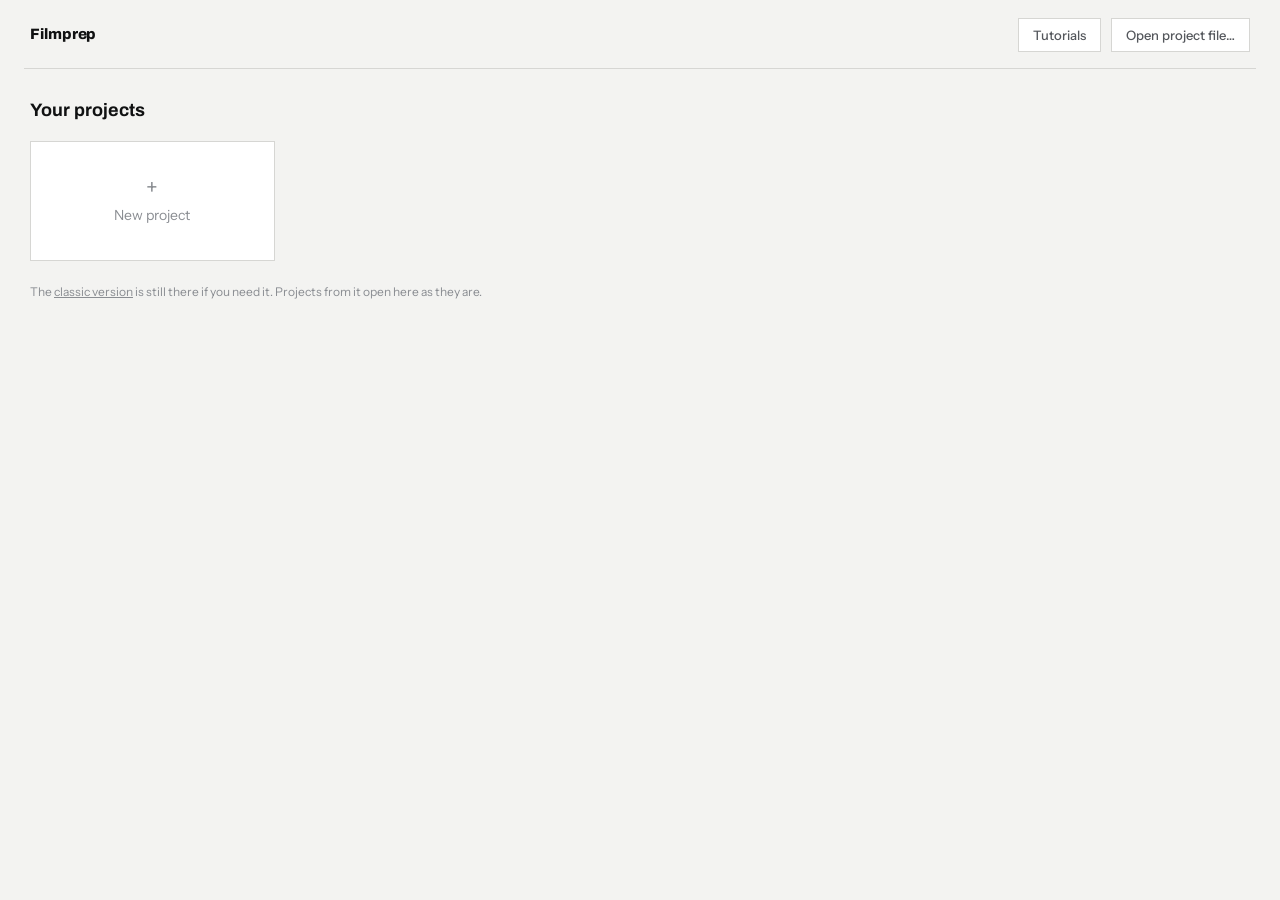
<file: index.html>
<!doctype html>
<html lang="en">
<head>
<meta charset="utf-8">
<meta name="viewport" content="width=device-width, initial-scale=1, viewport-fit=cover">
<title>Filmprep</title>
<link rel="icon" href="data:,">
<link rel="preconnect" href="https://fonts.googleapis.com">
<link rel="preconnect" href="https://fonts.gstatic.com" crossorigin>
<link href="https://fonts.googleapis.com/css2?family=Instrument+Sans:ital,wght@0,400;0,500;0,600;0,700;1,400&family=Archivo:wght@500;600;700;800;900&family=Courier+Prime:wght@400;700&display=swap" rel="stylesheet">
<link rel="stylesheet" href="css/app.css">
<link rel="stylesheet" href="css/script.css">
<link rel="stylesheet" href="css/shotlist.css">
<link rel="stylesheet" href="css/breakdown.css">
<link rel="stylesheet" href="css/schedule.css">
<link rel="stylesheet" href="css/forms.css">
<link rel="stylesheet" href="css/floorplan.css">
</head>
<body>

<div id="boot" class="boot">Loading your projects…</div>

<!-- ============ home: your projects ============ -->
<div id="home" class="home" hidden>
  <header class="home-top">
    <span class="tb-brand is-static">Filmprep</span>
    <div class="tb-right">
      <button class="btn ghost" id="homeTutorialsBtn" type="button">Tutorials</button>
      <button class="btn ghost" id="homeOpenFile" type="button">Open project file…</button>
      <input type="file" id="homeOpenFileInput" accept=".json,application/json" hidden>
    </div>
  </header>
  <main class="home-main" id="homeProjects">
    <h2>Your projects</h2>
    <p id="homeNotice" class="notice" hidden></p>
    <div class="home-grid" id="homeGrid"></div>
    <p class="home-foot">The <a href="classic/" id="classicLink" target="_blank" rel="noopener">classic version</a> is still there if you need it. Projects from it open here as they are.</p>
  </main>
  <main class="home-main" id="homeTutorials" hidden>
    <button class="tut-back" id="tutBack" type="button">← Your projects</button>
    <h2>Tutorials</h2>
    <p class="tut-intro">Short videos on getting the most out of Filmprep, from importing a script to sending the callsheet.</p>
    <div class="tut-grid" id="tutGrid"></div>
  </main>
</div>

<!-- ============ editor ============ -->
<div id="editor" class="appshell" hidden>
  <div class="appbar" id="appbar">
  <header class="topbar">
    <div class="tb-left">
      <button class="tb-brand" id="goHome" type="button" title="Back to your projects">Filmprep</button>
      <div class="tb-proj">
        <span class="dot" aria-hidden="true"></span>
        <b id="projName" title="Click to rename" tabindex="0"></b>
      </div>
    </div>
    <div class="tb-right">
      <button class="iconbtn" id="undoBtn" type="button" title="Undo (Ctrl/⌘ Z)" aria-label="Undo" disabled>
        <svg width="16" height="16" viewBox="0 0 16 16" fill="none" aria-hidden="true"><path d="M5.5 3.5L2.5 6.5l3 3" stroke="currentColor" stroke-width="1.4" stroke-linecap="round" stroke-linejoin="round"/><path d="M3 6.5h6.5a3.5 3.5 0 010 7H7" stroke="currentColor" stroke-width="1.4" stroke-linecap="round"/></svg>
      </button>
      <button class="iconbtn" id="redoBtn" type="button" title="Redo (Shift Ctrl/⌘ Z)" aria-label="Redo" disabled>
        <svg width="16" height="16" viewBox="0 0 16 16" fill="none" aria-hidden="true"><path d="M10.5 3.5l3 3-3 3" stroke="currentColor" stroke-width="1.4" stroke-linecap="round" stroke-linejoin="round"/><path d="M13 6.5H6.5a3.5 3.5 0 000 7H9" stroke="currentColor" stroke-width="1.4" stroke-linecap="round"/></svg>
      </button>
      <span class="tb-meta" id="saveMeta" aria-live="polite"></span>
      <button class="iconbtn" id="shareBtn" type="button" title="Save project file" aria-label="Save project file">
        <svg width="16" height="16" viewBox="0 0 16 16" fill="none" aria-hidden="true"><path d="M2.5 2.5h8.6l2.4 2.4v8.6h-11z" stroke="currentColor" stroke-width="1.4" stroke-linejoin="round"/><path d="M5 2.5v3.2h5V2.5" stroke="currentColor" stroke-width="1.4" stroke-linejoin="round"/><rect x="4.6" y="8.6" width="6.8" height="4.9" stroke="currentColor" stroke-width="1.4"/></svg>
      </button>
      <button class="iconbtn iconbtn-lg" id="settingsBtn" type="button" title="Settings" aria-label="Settings">
        <svg width="19" height="19" viewBox="0 0 24 24" fill="none" stroke="currentColor" stroke-width="1.6" stroke-linecap="round" stroke-linejoin="round" aria-hidden="true"><circle cx="12" cy="12" r="3"/><path d="M19.4 15a1.65 1.65 0 0 0 .33 1.82l.06.06a2 2 0 1 1-2.83 2.83l-.06-.06a1.65 1.65 0 0 0-1.82-.33 1.65 1.65 0 0 0-1 1.51V21a2 2 0 1 1-4 0v-.09A1.65 1.65 0 0 0 9 19.4a1.65 1.65 0 0 0-1.82.33l-.06.06a2 2 0 1 1-2.83-2.83l.06-.06a1.65 1.65 0 0 0 .33-1.82 1.65 1.65 0 0 0-1.51-1H3a2 2 0 1 1 0-4h.09A1.65 1.65 0 0 0 4.6 9a1.65 1.65 0 0 0-.33-1.82l-.06-.06a2 2 0 1 1 2.83-2.83l.06.06a1.65 1.65 0 0 0 1.82.33H9a1.65 1.65 0 0 0 1-1.51V3a2 2 0 1 1 4 0v.09a1.65 1.65 0 0 0 1 1.51 1.65 1.65 0 0 0 1.82-.33l.06-.06a2 2 0 1 1 2.83 2.83l-.06.06a1.65 1.65 0 0 0-.33 1.82V9a1.65 1.65 0 0 0 1.51 1H21a2 2 0 1 1 0 4h-.09a1.65 1.65 0 0 0-1.51 1z"/></svg>
      </button>
      <button class="btn accent" id="exportBtn" type="button">Export</button>
    </div>
  </header>

  <nav class="tabbar" id="tabbar" aria-label="Pages">
    <button type="button" data-page="script">Script</button>
    <button type="button" data-page="shotlist">Shotlist</button>
    <button type="button" data-page="breakdown">Breakdown</button>
    <button type="button" data-page="schedule">Schedule</button>
    <button type="button" data-page="floorplan">Floor plan</button>
    <button type="button" data-page="callsheet">Callsheet</button>
    <button type="button" class="tb-more" id="moreBtn" aria-expanded="false">More <span class="car" aria-hidden="true">▾</span></button>
  </nav>
  <nav class="moredrop" id="moredrop" aria-label="More pages" hidden>
    <button type="button" data-page="camera">Camera</button>
    <button type="button" data-page="locations">Locations</button>
    <button type="button" data-page="crew">Cast and crew</button>
  </nav>
  </div>

  <main id="page" class="page-host"></main>
</div>

<div id="modalHost"></div>
<div id="toast" class="toast" role="status" aria-live="polite" hidden></div>

<script src="js/store.js"></script>
<script src="js/legacy.js"></script>
<script src="js/script-parse.js"></script>
<script src="js/script.js"></script>
<script src="js/shotlist.js"></script>
<script src="js/breakdown.js"></script>
<script src="js/schedule.js"></script>
<script src="js/formpage.js"></script>
<script src="js/camera.js"></script>
<script src="js/config.js"></script>
<script src="js/maps.js"></script>
<script src="js/locations.js"></script>
<script src="js/crew.js"></script>
<script src="js/sun.js"></script>
<script src="js/floorplan-props.js"></script>
<script src="js/floorplan.js"></script>
<script src="js/callsheet.js"></script>
<script src="js/pdf.js"></script>
<script src="js/app.js"></script>
<script src="js/tutorials.js"></script>
</body>
</html>
</file>
<file: css/app.css>
/* Filmprep, Rev. 08 design.
   Layout: a header bar with the project and history controls, the page tabs under it,
   then one working window per page. Hard corners, hairline rules, one orange accent. */
:root{
  --bg:#F3F3F1;
  --bg-raised:#FFFFFF;
  --ink:#101112;
  --ink-soft:#54575C;
  --ink-faint:#8A8D92;
  --line:#D6D6D3;
  --line-strong:#101112;
  --accent:#FF4311;
  --accent-ink:#FFFFFF;
  --danger:#C0392B;

  --cam:#1F6B4A; --light:#A86A00; --notes:#4B44A8;

  --font-ui:"Instrument Sans", ui-sans-serif, system-ui, -apple-system, "Segoe UI", sans-serif;
  --font-display:"Archivo", "Instrument Sans", ui-sans-serif, system-ui, sans-serif;
  --font-script:"Courier Prime", "Courier New", Courier, monospace;

  color-scheme:light;
}
@media (prefers-color-scheme: dark){
  :root:not([data-theme="light"]){
    --bg:#131315; --bg-raised:#1B1B1E; --ink:#F2F2F0; --ink-soft:#AFB1B5; --ink-faint:#717479;
    --line:#333336; --line-strong:#F2F2F0; --accent:#FF5A2E; --accent-ink:#131315; --danger:#E5675A;
    --cam:#7FD6AE; --light:#E8C24E; --notes:#A9A3EE;
    color-scheme:dark;
  }
}
:root[data-theme="dark"]{
  --bg:#131315; --bg-raised:#1B1B1E; --ink:#F2F2F0; --ink-soft:#AFB1B5; --ink-faint:#717479;
  --line:#333336; --line-strong:#F2F2F0; --accent:#FF5A2E; --accent-ink:#131315; --danger:#E5675A;
  --cam:#7FD6AE; --light:#E8C24E; --notes:#A9A3EE;
  color-scheme:dark;
}

*{ box-sizing:border-box; }
html, body{ margin:0; }
html{ scroll-padding-top:calc(var(--appbar-h, 0px) + 12px); }
body{ background:var(--bg); color:var(--ink); font-family:var(--font-ui); font-size:14px; line-height:1.45;
  -webkit-font-smoothing:antialiased; }
h1, h2, h3, h4{ margin:0; text-wrap:balance; }
button, input, select, textarea{ font:inherit; color:inherit; }
button{ cursor:pointer; }
a{ color:inherit; }
:focus-visible{ outline:2px solid var(--accent); outline-offset:2px; }
[hidden]{ display:none !important; }

.boot{ padding:40px 28px; color:var(--ink-faint); font-size:13px; }

/* ---------- buttons ---------- */
.btn{
  font-size:13px; font-weight:600; border:1px solid var(--line-strong); background:var(--bg-raised);
  color:var(--ink); padding:8px 14px; display:inline-flex; align-items:center; gap:7px; border-radius:0;
  white-space:nowrap;
}
.btn:hover{ background:var(--bg); }
.btn.ghost{ border-color:var(--line); color:var(--ink-soft); font-weight:500; }
.btn.ghost:hover{ color:var(--ink); border-color:var(--ink-soft); background:var(--bg-raised); }
.btn.solid{ background:var(--ink); color:var(--bg-raised); border-color:var(--ink); }
.btn.solid:hover{ background:var(--ink-soft); border-color:var(--ink-soft); }
.btn.accent{ background:var(--accent); color:var(--accent-ink); border-color:var(--accent); }
.btn.accent:hover{ filter:brightness(1.06); background:var(--accent); }
.btn[disabled]{ opacity:.4; cursor:default; }

.iconbtn{
  width:34px; height:34px; display:inline-flex; align-items:center; justify-content:center; flex:none;
  background:var(--bg-raised); border:1px solid var(--line); color:var(--ink-soft); padding:0; border-radius:0;
}
.iconbtn:hover:not([disabled]){ color:var(--ink); border-color:var(--ink-soft); }
.iconbtn[disabled]{ opacity:.35; cursor:default; }
.iconbtn.pulse{ animation:pulse .28s ease-out; }
@keyframes pulse{ 0%{ transform:scale(1); } 40%{ transform:scale(.9); } 100%{ transform:scale(1); } }

/* ---------- app shell ---------- */
.appshell{ min-height:100vh; padding:0 24px 48px; }
/* the header and the page tabs stay in view however far down a page goes */
.appbar{ position:sticky; top:0; z-index:60; background:var(--bg); margin:0 -24px 18px; padding:18px 24px 0;
  border-bottom:1px solid var(--line); }
.topbar{
  display:flex; align-items:center; justify-content:space-between; gap:18px; flex-wrap:wrap;
  padding:0 6px 16px; margin-bottom:6px; border-bottom:1px solid var(--line);
}
.tb-left{ display:flex; align-items:center; gap:16px; min-width:0; }
.tb-brand{
  font-family:var(--font-display); font-weight:800; font-size:15px; letter-spacing:-.005em;
  background:none; border:none; padding:0; color:var(--ink);
}
button.tb-brand:hover{ color:var(--ink-soft); }
.tb-brand.is-static{ cursor:default; }
.tb-proj{ display:flex; align-items:center; gap:9px; color:var(--ink-soft); font-size:13px;
  padding-left:16px; border-left:1px solid var(--line); min-width:0; }
.tb-proj .dot{ width:6px; height:6px; background:var(--accent); flex:none; }
.tb-proj b{ color:var(--ink); font-weight:600; cursor:text; white-space:nowrap; overflow:hidden;
  text-overflow:ellipsis; max-width:40ch; outline:none; border-bottom:1px solid transparent; }
.tb-proj b:hover{ border-bottom-color:var(--line); }
.tb-proj b[contenteditable="true"]{ border-bottom-color:var(--ink); overflow:visible; text-overflow:clip; }
.tb-right{ display:flex; align-items:center; gap:10px; }
.tb-meta{ font-size:12px; color:var(--ink-faint); min-width:9em; text-align:right; white-space:nowrap; }
.tb-meta.is-error{ color:var(--danger); }
/* the header's text button sits at the icon buttons' height */
.tb-right .btn{ height:34px; padding:0 14px; }

/* page tabs, under the header */
.tabbar{ display:flex; align-items:center; gap:22px; margin-bottom:-1px; overflow-x:auto; scrollbar-width:none; }
.tabbar::-webkit-scrollbar{ display:none; }
.tabbar button{
  font-size:13.5px; color:var(--ink-soft); background:none; border:none; border-bottom:2px solid transparent;
  padding:10px 4px; white-space:nowrap; display:flex; align-items:center; gap:6px; border-radius:0;
}
.tabbar button:hover{ color:var(--ink); }
.tabbar button.active{ color:var(--ink); font-weight:600; border-bottom-color:var(--accent); }
.tabbar .car{ font-size:10px; }

.moredrop{ display:flex; flex-wrap:wrap; border:1px solid var(--line-strong); background:var(--bg-raised); margin:8px 0 14px; }
.moredrop button{
  flex:1 1 150px; display:flex; align-items:center; gap:10px; padding:13px 16px; font-size:13px; color:var(--ink-soft);
  background:none; border:none; border-right:1px solid var(--line); text-align:left; border-radius:0;
}
.moredrop button:last-child{ border-right:none; }
.moredrop button:hover{ color:var(--ink); background:var(--bg); }
.moredrop button.active{ color:var(--bg-raised); font-weight:600; background:var(--ink); }

/* a page: optional tool rail on the left, the working window on the right */
.shell-body{ display:grid; grid-template-columns:230px minmax(0, 1fr); gap:18px; align-items:start; }
.toolrail{ background:var(--bg-raised); border:1px solid var(--line); }
.tr-h{ font-size:11px; font-weight:600; color:var(--ink-faint); padding:14px 16px 10px; letter-spacing:.02em; }
.workwindow{ background:var(--bg-raised); border:1px solid var(--line); min-width:0; }
.pg-toolbar{ display:flex; align-items:center; justify-content:space-between; gap:16px; flex-wrap:wrap;
  padding:18px 20px; border-bottom:1px solid var(--line); }
.pg-toolbar .left{ display:flex; align-items:baseline; gap:14px; flex-wrap:wrap; }
.pg-toolbar h3{ font-family:var(--font-display); font-weight:700; font-size:16px; }
.pg-toolbar .count{ font-size:12.5px; color:var(--ink-faint); }

/* ---------- home ---------- */
.home{ min-height:100vh; padding:18px 24px 48px; }
.home-top{ display:flex; align-items:center; justify-content:space-between; gap:16px;
  padding:0 6px 16px; border-bottom:1px solid var(--line); }
.home-main{ padding:28px 6px; }
.home-main h2{ font-family:var(--font-display); font-weight:700; font-size:18px; margin-bottom:18px; }
/* cards share their hairlines (the -1px margins), and empty grid cells stay page-coloured */
.home-grid{ display:grid; grid-template-columns:repeat(auto-fill, minmax(210px, 1fr)); padding:0 1px 1px 0; }
.home-card{ background:var(--bg-raised); position:relative; min-height:120px; display:flex;
  border:1px solid var(--line); margin:0 -1px -1px 0; }
.home-card .open{
  flex:1; display:flex; flex-direction:column; gap:10px; padding:18px; text-align:left;
  background:none; border:none; border-radius:0; min-width:0;
}
.home-card .open:hover{ background:var(--bg); }
.home-card .hc-name{ font-family:var(--font-display); font-weight:700; font-size:14.5px; overflow-wrap:anywhere; padding-right:24px; }
.home-card .hc-name[contenteditable="true"]{ outline:none; border-bottom:1px solid var(--ink); cursor:text; }
.home-card .hc-meta{ font-size:11.5px; color:var(--ink-faint); margin-top:auto; }
.home-card .hc-menu{ position:absolute; top:10px; right:10px; width:26px; height:26px; background:none;
  border:1px solid transparent; color:var(--ink-faint); font-size:15px; line-height:1; padding:0; border-radius:0; }
.home-card .hc-menu:hover{ color:var(--ink); border-color:var(--line); background:var(--bg-raised); }
.home-card.new .open{ align-items:center; justify-content:center; color:var(--ink-faint); gap:6px; }
.home-card.new .open:hover{ color:var(--ink); }
.home-card.new .plus{ font-size:22px; line-height:1; }
.notice{ margin:0 0 18px; padding:12px 14px; border:1px solid var(--line); border-left:3px solid var(--accent);
  background:var(--bg-raised); font-size:13px; color:var(--ink-soft); max-width:760px; }
.home-foot{ margin-top:22px; font-size:12px; color:var(--ink-faint); }

/* ---------- popover menu ---------- */
.menu{ position:fixed; z-index:90; min-width:180px; background:var(--bg-raised); border:1px solid var(--line-strong);
  padding:4px 0; box-shadow:0 12px 28px -14px rgba(0,0,0,.35); }
.menu-label{ font-size:10.5px; font-weight:600; color:var(--ink-faint); letter-spacing:.04em; padding:8px 14px 4px; }
.menu-item{ display:flex; width:100%; align-items:center; justify-content:space-between; gap:16px; padding:8px 14px;
  font-size:13px; background:none; border:none; text-align:left; color:var(--ink); border-radius:0; }
.menu-item:hover:not([disabled]){ background:var(--bg); }
.menu-item[disabled]{ color:var(--ink-faint); cursor:default; }
.menu-item .hint{ font-size:11px; color:var(--ink-faint); }
.menu-item.danger{ color:var(--danger); }
.menu-item.armed{ font-weight:700; }
.menu-sep{ height:1px; background:var(--line); margin:4px 0; }
.menu{ overflow-y:auto; overscroll-behavior:contain; }
.menu-item:focus-visible{ outline:none; background:var(--bg); box-shadow:inset 2px 0 0 var(--accent); }
/* dropdown lists: the chosen option in bold with an orange mark */
.select-menu{ padding:4px 0; }
.select-menu .menu-item{ padding:7px 14px; font-size:13px; }
.select-menu .menu-item.current{ font-weight:600; }
.select-menu .menu-item.current::after{ content:""; width:6px; height:6px; background:var(--accent); flex:none; }
.select-menu .menu-item.muted{ color:var(--ink-faint); }

/* ---------- modal ---------- */
.modal-backdrop{ position:fixed; inset:0; z-index:100; background:rgba(10,10,12,.45); display:flex;
  align-items:flex-start; justify-content:center; padding:8vh 16px 16px; overflow-y:auto; }
.modal{ background:var(--bg-raised); border:1px solid var(--line-strong); width:100%; max-width:640px; }
.modal-head{ display:flex; align-items:center; justify-content:space-between; gap:12px; padding:16px 20px;
  border-bottom:1px solid var(--line); }
.modal-head h3{ font-family:var(--font-display); font-weight:700; font-size:16px; }
.modal-body{ padding:18px 20px 20px; display:grid; gap:14px; }
.modal-body > p{ margin:0; font-size:13px; color:var(--ink-soft); line-height:1.55; }
/* export and open windows */
.exp-file{ display:flex; justify-content:space-between; align-items:baseline; gap:14px; padding:12px 14px; border:1px solid var(--line); background:var(--bg); }
.exp-name{ font-weight:600; font-size:13px; overflow-wrap:anywhere; }
.exp-size{ font-size:12px; color:var(--ink-faint); white-space:nowrap; font-variant-numeric:tabular-nums; }
.exp-size.is-error{ color:var(--danger); white-space:normal; }
.exp-actions{ display:flex; justify-content:flex-end; gap:8px; }

/* settings: dropdown lists */
/* the list picker reads like the page tabs: text, the chosen one underlined in orange */
.pref-cols{ display:flex; flex-wrap:wrap; gap:4px 18px; border-bottom:1px solid var(--line); }
.pref-cols button{ font-size:13px; padding:7px 2px; border:none; border-bottom:2px solid transparent; margin-bottom:-1px;
  background:none; color:var(--ink-soft); border-radius:0; }
.pref-cols button:hover{ color:var(--ink); }
.pref-cols button.on{ color:var(--ink); font-weight:600; border-bottom-color:var(--accent); }
.seg{ display:inline-flex; gap:18px; }
.seg button{ font-size:13px; padding:7px 2px; border:none; border-bottom:2px solid transparent; background:none; color:var(--ink-soft); border-radius:0; }
.seg button:hover{ color:var(--ink); }
.seg button.on{ color:var(--ink); font-weight:600; border-bottom-color:var(--accent); }
.pref-opts{ display:flex; flex-wrap:wrap; gap:6px; }
.pref-opt{ font-size:12.5px; padding:5px 10px; border:1px solid var(--line-strong); background:var(--bg-raised);
  border-radius:0; display:inline-flex; align-items:center; gap:6px; }
.pref-opt.off{ border-style:dashed; border-color:var(--line); color:var(--ink-faint); text-decoration:line-through; }
.pref-opt .x{ color:var(--ink-faint); font-size:13px; }
.pref-add{ display:flex; gap:8px; }
.pref-add input{ flex:1; min-width:0; padding:7px 9px; border:1px solid var(--line-strong); background:var(--bg-raised); border-radius:0; }
.field-label{ font-size:11px; font-weight:600; color:var(--ink-faint); letter-spacing:.03em; }

/* ---------- toast ---------- */
.toast{ position:fixed; left:50%; bottom:24px; transform:translateX(-50%); z-index:120; background:var(--ink);
  color:var(--bg-raised); font-size:13px; padding:10px 16px; max-width:min(560px, calc(100vw - 32px)); }

/* ---------- narrow screens ---------- */
@media (max-width: 760px){
  .home{ padding:14px 16px 40px; }
  .appshell{ padding:0 16px 40px; }
  .appbar{ margin:0 -16px 14px; padding:10px 16px 0; }
  .topbar{ padding-bottom:10px; gap:10px; }
  .shell-body{ grid-template-columns:1fr; }
  .tb-meta{ display:none; }
  .tb-proj b{ max-width:20ch; }
}
@media (prefers-reduced-motion: reduce){
  .iconbtn.pulse{ animation:none; }
}

/* ---------- tutorials (from the home screen) ---------- */
#homeTutorialsBtn.on{ border-color:var(--ink); }
.tut-back{ background:none; border:none; padding:0; margin-bottom:14px; font:inherit; font-size:12.5px; color:var(--ink-soft); cursor:pointer; }
.tut-back:hover{ color:var(--ink); }
.tut-intro{ margin:-8px 0 22px; color:var(--ink-soft); font-size:13.5px; max-width:60ch; line-height:1.55; }
.tut-grid{ display:grid; grid-template-columns:repeat(auto-fill, minmax(min(100%, 380px), 1fr)); gap:24px; }
.tut-card{ background:var(--bg-raised); border:1px solid var(--line); }
.tut-video{ position:relative; aspect-ratio:16 / 9; background:#111; }
.tut-video iframe{ position:absolute; inset:0; width:100%; height:100%; border:0; }
.tut-body{ display:flex; gap:14px; padding:16px 18px 18px; }
.tut-num{ font-family:var(--font-display); font-weight:800; font-size:13px; color:var(--accent); padding-top:1px; }
.tut-body h3{ font-family:var(--font-display); font-weight:700; font-size:15px; margin:0; }
.tut-body p{ margin:6px 0 0; color:var(--ink-soft); font-size:13px; line-height:1.5; }
.tut-empty{ padding:28px 20px; background:var(--bg-raised); border:1px solid var(--line); color:var(--ink-soft); margin:0; }
</file>
<file: css/script.css>
/* Script page, Rev. 08: scene rail on the left, the toolbars and the page on the right.
   The page itself is true scale (US Letter unless the imported PDF says otherwise),
   because pagination measures it: Courier Prime 12pt, 10 characters and 6 lines per inch. */
:root{
  --mark-shot:color-mix(in srgb, var(--accent) 22%, transparent);
  --mark-shot-hover:color-mix(in srgb, var(--accent) 38%, transparent);
  --mark-diverged:color-mix(in srgb, #F2B705 38%, transparent);
  --hl-orange:color-mix(in srgb, var(--accent) 35%, transparent);
  --hl-yellow:#FFE176; --hl-blue:#9AD1FF; --hl-green:#B6F0C2; --hl-pink:#FBC7D8; --hl-purple:#DAC8F2;
  --hl-ink:#101112;
  --paper-ink:var(--ink);
  --int-dot:#1858FF; --ext-dot:#1DAA5B; --night-dot:#8A5CF6;
}
@media (prefers-color-scheme: dark){
  :root:not([data-theme="light"]){ --mark-shot:color-mix(in srgb, var(--accent) 34%, transparent);
    --mark-shot-hover:color-mix(in srgb, var(--accent) 52%, transparent); --int-dot:#6E98FF; --ext-dot:#4CC983; --night-dot:#A98BFF; }
}
:root[data-theme="dark"]{ --mark-shot:color-mix(in srgb, var(--accent) 34%, transparent);
  --mark-shot-hover:color-mix(in srgb, var(--accent) 52%, transparent); --int-dot:#6E98FF; --ext-dot:#4CC983; --night-dot:#A98BFF; }

/* ---------- layout ---------- */
.script-shell{ grid-template-columns:230px minmax(0, 1fr); }
.script-rail{ position:sticky; top:calc(var(--appbar-h, 0px) + 12px); max-height:calc(100vh - var(--appbar-h, 0px) - 24px); display:flex; flex-direction:column; }
.rail-list{ overflow-y:auto; min-height:0; }
.rail-empty{ margin:0; padding:4px 16px 16px; font-size:12px; color:var(--ink-faint); line-height:1.55; }
.scene-item{ display:grid; grid-template-columns:28px minmax(0, 1fr); gap:10px; width:100%; text-align:left;
  padding:10px 16px; border:none; border-top:1px solid var(--line); background:none; border-radius:0; color:var(--ink); }
.scene-item:hover{ background:var(--bg); }
.scene-item.active{ background:var(--bg); box-shadow:inset 3px 0 0 var(--ink); }
.scene-item .n{ font-size:12.5px; color:var(--ink-faint); padding-top:1px; font-variant-numeric:tabular-nums; }
.scene-item.active .n{ color:var(--ink); font-weight:600; }
.scene-item .t{ min-width:0; }
.scene-item .slug{ display:block; font-weight:600; font-size:12px; text-transform:uppercase; letter-spacing:.01em;
  overflow-wrap:anywhere; }
.scene-item .meta{ display:block; color:var(--ink-faint); font-size:11px; margin-top:2px; }
.scene-item .tags{ display:flex; gap:4px; margin-top:6px; }
.tagdot{ width:5px; height:5px; display:block; }
.tagdot.int{ background:var(--int-dot); } .tagdot.ext{ background:var(--ext-dot); } .tagdot.night{ background:var(--night-dot); }

.script-main{ overflow:visible; }
.script-toolbars{ position:sticky; top:var(--appbar-h, 0px); z-index:40; background:var(--bg-raised); border-bottom:1px solid var(--line); }
.script-toolbar{ display:flex; align-items:center; gap:12px; padding:10px 16px; flex-wrap:wrap; }
.script-toolbar + .script-toolbar{ border-top:1px solid var(--line); }
.stb-group{ display:flex; align-items:center; gap:14px; }
.stb-group.tight{ gap:4px; }
.stb-divider{ width:1px; align-self:stretch; min-height:20px; background:var(--line); }
.stb-spacer{ flex:1; }
.pageno{ font-size:12.5px; color:var(--ink-faint); white-space:nowrap; font-variant-numeric:tabular-nums; }
.script-toggle{ display:flex; align-items:center; gap:6px; font-size:12.5px; color:var(--ink-soft); cursor:pointer; white-space:nowrap; }
.script-toggle input{ accent-color:var(--ink); width:13px; height:13px; margin:0; }

.tbtn{ display:inline-flex; align-items:center; gap:7px; font-size:12.5px; font-weight:500; color:var(--ink-soft);
  background:var(--bg-raised); border:1px solid var(--line); padding:6px 11px; white-space:nowrap; border-radius:0; }
.tbtn svg{ flex:none; }
.tbtn:hover:not([disabled]){ color:var(--ink); border-color:var(--ink-soft); }
.tbtn.on{ color:var(--ink); border-color:var(--ink); background:var(--bg); font-weight:600; }
.tbtn[disabled]{ opacity:.4; cursor:default; }
.tbtn.icon{ width:28px; height:28px; padding:0; justify-content:center; font-weight:600; }
.serif-t{ font-family:Georgia, "Times New Roman", serif; font-weight:700; font-style:italic; font-size:14px; line-height:1; width:14px; text-align:center; }
.stb-icon{ width:15px; height:15px; flex:none; }

/* mark-up tools: tools are squares, colours are swatches; the armed one gets a black ring */
.annot-tools{ display:flex; align-items:center; gap:6px; flex-wrap:wrap; }
.annot-tools.inert{ opacity:.35; pointer-events:none; }
.sat-tool{ position:relative; width:28px; height:28px; display:flex; align-items:center; justify-content:center;
  border:1px solid transparent; background:transparent; color:var(--ink-soft); padding:0; border-radius:0; }
.sat-tool:not(.sw):hover{ color:var(--ink); border-color:var(--line); }
.sat-tool:not(.sw).active{ background:var(--ink); color:var(--bg-raised); border-color:var(--ink); }
.sat-tool[data-key]::after{ content:attr(data-key); position:absolute; right:-3px; bottom:-4px; font-size:8px;
  font-weight:700; color:var(--ink-faint); line-height:1; }
.sat-tool.active[data-key]::after{ color:var(--ink); }
.sat-tool.sw{ width:16px; height:16px; border:1px solid var(--line-strong); margin:0 2px; }
.sat-tool.sw.active{ outline:2px solid var(--ink); outline-offset:2px; }
.sw[data-color="orange"]{ background:var(--hl-orange); } .sw[data-color="yellow"]{ background:var(--hl-yellow); }
.sw[data-color="blue"]{ background:var(--hl-blue); } .sw[data-color="green"]{ background:var(--hl-green); }

/* drawing bar */
.sdt-tool{ position:relative; width:30px; height:30px; display:flex; align-items:center; justify-content:center;
  border:1px solid transparent; background:transparent; color:var(--ink-soft); padding:0; border-radius:0; }
.sdt-tool .stb-icon{ width:17px; height:17px; }
.sdt-tool:hover{ color:var(--ink); border-color:var(--line); }
.sdt-tool.active{ background:var(--ink); border-color:var(--ink); color:var(--bg-raised); }
.sdt-tool[data-key]::after{ content:attr(data-key); position:absolute; right:-3px; bottom:-4px; font-size:8px;
  font-weight:700; color:var(--ink-faint); line-height:1; }
.sdt-tool.active[data-key]::after{ color:var(--ink); }
.sdt-swatch{ width:18px; height:18px; border:1px solid var(--line-strong); padding:0; border-radius:0; }
.sdt-swatch.active, .sdt-custom.active{ outline:2px solid var(--ink); outline-offset:2px; }
.sdt-custom{ position:relative; width:18px; height:18px; border:1px solid var(--line-strong); overflow:hidden; cursor:pointer;
  background:conic-gradient(#ff2d2d, #ff9a00, #ffe600, #46d160, #00c2d1, #2b6cff, #8b3cff, #ff2fb0, #ff2d2d); }
.sdt-custom input{ position:absolute; inset:0; width:100%; height:100%; opacity:0; cursor:pointer; border:0; padding:0; }
.sdt-width{ display:flex; align-items:center; gap:8px; font-size:12px; color:var(--ink-soft); }
.sdt-width input{ width:80px; accent-color:var(--ink); }
.sdt-wdot{ display:inline-block; border-radius:50%; flex:none; }
.draw-hint{ flex:1 1 200px; font-size:11.5px; color:var(--ink-faint); min-width:0; }
.script-draw-toolbar{ background:var(--bg); }

/* ---------- the page ---------- */
.page-area{ background:var(--bg); padding:36px 24px 60px; overflow-x:auto; }
.script-stage{ --sp-in:108px; position:relative; width:calc(var(--sp-in) * var(--sp-pw, 8.5)); margin:0 auto; }
.script-pages{ position:absolute; inset:0; z-index:0; pointer-events:none; }
.script-page{ position:absolute; left:0; right:0; background:var(--bg-raised); border:1px solid var(--line); }
.script-pagenums{ position:absolute; inset:0; pointer-events:none; z-index:2; }
.script-pagenums span{ position:absolute; right:var(--sp-in); font-family:var(--font-script);
  font-size:calc(var(--sp-in) / 6); color:var(--ink-faint); }
.script-body{ position:relative; z-index:1; white-space:pre-wrap; outline:none; color:var(--paper-ink);
  font-family:var(--font-script);
  font-size:calc(var(--sp-in) * 0.1 / 0.6);             /* 10 characters per inch */
  line-height:calc(var(--sp-in) / 6);                   /* 6 lines per inch */
  padding:calc(var(--sp-in) * var(--sp-padtop, 1)) var(--sp-in)
          calc(var(--sp-in) * var(--sp-padbot, 1)) calc(var(--sp-in) * 1.5);
  min-height:calc(var(--sp-in) * 11); }
.script-body:empty::before{ content:attr(data-placeholder); color:var(--ink-faint); }
/* one blank line before every element except speech under its own cue */
.script-body > div{ margin:calc(var(--sp-in) / 6) 0 0; }
.script-body > div:first-child{ margin-top:0; }
.sp-dialog, .sp-paren{ margin-top:0 !important; }
.sp-scene{ font-weight:700; text-transform:uppercase; position:relative; }
.sp-scene[data-num]::before{ content:attr(data-num); position:absolute; left:calc(var(--sp-in) * -0.5); font-weight:700; }
.sp-scene[data-num]::after{ content:attr(data-num); position:absolute; right:0; top:0; font-weight:700; }
.sp-char{ margin-left:calc(var(--sp-in) * 2.2) !important; text-transform:uppercase; }
.sp-paren{ margin-left:calc(var(--sp-in) * 1.6) !important; width:calc(var(--sp-in) * 2); }
.sp-dialog{ margin-left:calc(var(--sp-in) * 1.0) !important; width:calc(var(--sp-in) * 3.5); }
.sp-trans{ margin-left:calc(var(--sp-in) * 4.5) !important; text-transform:uppercase; }
.script-body b{ font-weight:700; }
.script-stage.script-editing .script-body{ caret-color:var(--accent); }
.script-stage.script-editing .script-page{ border-color:var(--ink-soft); }
.script-body.annot-armed{ cursor:crosshair; }

/* ---------- shots made from the script ----------
   Nothing here may cost the line width or height: a pixel wider and a full line wraps,
   every page break below it moves. Badges and labels are absolutely positioned. */
.script-shot-ref{ position:relative; background:var(--mark-shot); cursor:pointer; color:inherit; }
.script-shot-ref:hover, .script-shot-ref.ssr-open{ background:var(--mark-shot-hover); }
.script-shot-ref[data-diverged]{ background:var(--mark-diverged); }
.script-shot-ref[data-abut]{ box-shadow:inset 1px 0 0 0 var(--ink); }
.script-shot-ref[data-shot]::after{ content:attr(data-shot); position:absolute; left:0; bottom:100%; margin-bottom:1px;
  font-family:var(--font-ui); font-size:10.5px; font-weight:700; line-height:1.1; letter-spacing:.02em;
  padding:1.5px 4px; background:var(--ink); color:var(--bg-raised); white-space:nowrap; pointer-events:none;
  transform-origin:0 100%; transition:transform .2s cubic-bezier(.4,0,.6,1), opacity .12s linear; }
.script-shot-ref[data-tip]::before{ content:attr(data-tip); position:absolute; left:0; bottom:100%; margin-bottom:1px;
  background:var(--ink); color:var(--bg-raised); font-family:var(--font-ui); font-size:11.5px; font-weight:600;
  line-height:1.1; letter-spacing:.02em; padding:4.5px 8px; white-space:nowrap; z-index:41; pointer-events:none;
  opacity:0; transform-origin:0 100%; transform:scale(.45);
  transition:transform .26s cubic-bezier(.34,1.45,.5,1), opacity .1s linear; }
.script-shot-ref[data-tip]:hover::before, .script-shot-ref[data-tip].ssr-open::before{ transform:scale(1); opacity:1; }
.script-shot-ref[data-tip]:hover::after, .script-shot-ref[data-tip].ssr-open::after{ transform:scale(.5); opacity:0; }
@keyframes ssrTipOver{
  0%{ transform:scale(.5) rotate(0); opacity:0; } 30%{ transform:scale(1) rotate(-14deg); opacity:1; }
  52%{ transform:scale(1) rotate(7deg); } 72%{ transform:scale(1) rotate(-3.5deg); }
  88%{ transform:scale(1) rotate(1.5deg); } 100%{ transform:scale(1) rotate(0); }
}
.script-shot-ref[data-shot].ssr-settling::after{ animation:ssrTipOver .46s cubic-bezier(.3,.85,.4,1) both; }
/* the shot's note rides beside its label; the note element holds no text of its own */
.ssr-note{ position:absolute; left:0; bottom:100%; margin-bottom:1px; display:flex; align-items:stretch; width:max-content;
  font-style:normal; pointer-events:none; z-index:42; opacity:0; transform-origin:0 100%; transform:scale(.45);
  transition:transform .26s cubic-bezier(.34,1.45,.5,1), opacity .1s linear; }
.script-shot-ref[data-hasnote]::before{ display:none !important; }
.script-shot-ref[data-tip]:hover .ssr-note, .script-shot-ref[data-tip].ssr-open .ssr-note{ transform:scale(1); opacity:1; }
.ssr-note::before{ content:attr(data-tip); background:var(--ink); color:var(--bg-raised); font-family:var(--font-ui);
  font-size:11.5px; font-weight:600; line-height:1.1; letter-spacing:.02em; padding:4.5px 8px; white-space:nowrap; }
.ssr-note::after{ content:attr(data-note); background:var(--bg-raised); color:var(--ink); border:1px solid var(--ink);
  font-family:var(--font-ui); font-size:11.5px; font-weight:600; line-height:1.1; padding:3.5px 7px;
  white-space:nowrap; max-width:340px; overflow:hidden; text-overflow:ellipsis; }
.script-shot-ref.ref-flash{ animation:refFlash 1.6s ease-out; }
@keyframes refFlash{ 0%, 30%{ background:var(--accent); color:var(--accent-ink); } 100%{ background:var(--mark-shot); } }
.script-body.hide-highlights .script-shot-ref{ background:none; box-shadow:none; }
.script-body.hide-highlights .script-shot-ref::after,
.script-body.hide-highlights .script-shot-ref::before,
.script-body.hide-highlights .ssr-note{ display:none; }

/* ---------- mark-up: highlight, underline, strike, note ---------- */
.script-note-hl{ color:var(--hl-ink); }
.script-note-hl[data-color="orange"]{ background:var(--hl-orange); box-shadow:0 0 0 1px var(--hl-orange); color:inherit; }
.script-note-hl[data-color="yellow"]{ background:var(--hl-yellow); box-shadow:0 0 0 1px var(--hl-yellow); }
.script-note-hl[data-color="blue"]{ background:var(--hl-blue); box-shadow:0 0 0 1px var(--hl-blue); }
.script-note-hl[data-color="green"]{ background:var(--hl-green); box-shadow:0 0 0 1px var(--hl-green); }
.script-note-hl[data-color="pink"]{ background:var(--hl-pink); box-shadow:0 0 0 1px var(--hl-pink); }
.script-note-hl[data-color="purple"]{ background:var(--hl-purple); box-shadow:0 0 0 1px var(--hl-purple); }
.hl-wash{ animation:hlWash .5s ease-out; }
@keyframes hlWash{ from{ clip-path:inset(0 100% 0 0); } to{ clip-path:inset(0 0 0 0); } }
.script-note-underline{ text-decoration:underline; text-decoration-color:var(--ink-soft); text-decoration-thickness:2px; text-underline-offset:2px; }
.script-note-strike{ text-decoration:line-through; text-decoration-color:var(--ink); text-decoration-thickness:2px; }
.script-note-comment{ border-bottom:2px dotted var(--accent); cursor:pointer; position:relative; }
.script-note-comment::before{ content:attr(data-note); position:absolute; left:0; top:100%; margin-top:5px;
  background:var(--bg-raised); color:var(--ink); border:1px solid var(--ink); font-family:var(--font-ui);
  font-size:13px; line-height:1.4; padding:7px 10px; white-space:pre-wrap; width:max-content; max-width:300px;
  z-index:45; pointer-events:none; opacity:0; transform-origin:0 0; transform:scale(.55);
  transition:transform .24s cubic-bezier(.34,1.4,.5,1), opacity .1s linear; }
.script-note-comment:hover::before,
.script-shot-ref:hover .script-note-comment::before,
.script-shot-ref.ssr-open .script-note-comment::before{ opacity:1; transform:scale(1); }
.script-body.hide-annot-hl .script-note-hl{ background:none !important; box-shadow:none !important; color:inherit !important; }
.script-body.hide-annot-hl .script-note-underline, .script-body.hide-annot-hl .script-note-strike{ text-decoration:none; }
.script-body.hide-annot-notes .script-note-comment{ border-bottom-color:transparent; cursor:text; }
.script-body.hide-annot-notes .script-note-comment::before{ display:none; }

/* in dark mode the page is dark too; highlighter pastels keep dark text, like real ink */
@media (prefers-color-scheme: dark){
  :root:not([data-theme="light"]) .script-note-hl:not([data-color="orange"]){ color:var(--hl-ink); }
}

/* ---------- drawing layer ---------- */
.script-draw-layer{ position:absolute; inset:0; width:100%; height:100%; z-index:3; overflow:visible; pointer-events:none; touch-action:none; }
.script-stage.drawing .script-draw-layer{ pointer-events:auto; cursor:crosshair; }
.script-stage.drawing .script-body{ caret-color:transparent; user-select:none; pointer-events:none; }
.script-stage.text-on-top .script-body{ z-index:4; }
.script-stage.drawing[data-dtool="select"] .script-draw-layer{ cursor:default; }
.script-stage.drawing[data-dtool="eraser"] .script-draw-layer{ cursor:cell; }
.script-stage.drawing[data-dtool="select"] .dw-item{ cursor:move; }
.dw-catch, .dw-item{ pointer-events:none; }
.script-stage.drawing .dw-catch{ pointer-events:all; }
.script-stage.drawing .dw-item{ pointer-events:visibleStroke; }
.script-stage.drawing .dw-item[data-dt="rect"], .script-stage.drawing .dw-item[data-dt="ellipse"]{ pointer-events:all; }
.dw-selbox{ fill:none; stroke:var(--accent); stroke-width:1; stroke-dasharray:4 3; pointer-events:none; }
.dw-handle{ fill:var(--bg-raised); stroke:var(--accent); stroke-width:1.2; cursor:nwse-resize; }
.dw-marquee{ fill:color-mix(in srgb, var(--accent) 10%, transparent); stroke:var(--accent); stroke-width:1; stroke-dasharray:4 3; pointer-events:none; }
/* black ink is stored as black; it's drawn in the page's ink so it shows in dark mode */
@media (prefers-color-scheme: dark){
  :root:not([data-theme="light"]) .dw-item[stroke="#111111" i]{ stroke:var(--ink); }
  :root:not([data-theme="light"]) .sdt-swatch[data-dcolor="#111111" i]{ background:var(--ink) !important; }
}
:root[data-theme="dark"] .dw-item[stroke="#111111" i]{ stroke:var(--ink); }
:root[data-theme="dark"] .sdt-swatch[data-dcolor="#111111" i]{ background:var(--ink) !important; }

/* ---------- treatment pages ---------- */
.script-body[data-mode="treatment"]{ padding:0 !important; min-height:0; font-family:var(--font-ui); }
.script-body[data-mode="treatment"]:empty::before{ content:none; }
.script-stage[data-mode="treatment"] .script-pages, .script-stage[data-mode="treatment"] .script-pagenums{ display:none; }
.tm-doc{ display:flex; flex-direction:column; align-items:center; gap:22px; width:100%; }
.tm-page{ position:relative; background:#fff; border:1px solid var(--line-strong); overflow:hidden; user-select:text;
  width:min(100%, var(--tm-w)); container-type:inline-size; }
.tm-img{ display:block; width:100%; height:100%; object-fit:fill; user-select:none; -webkit-user-drag:none; pointer-events:none; }
.tm-text{ position:absolute; inset:0; }
.tm-t{ position:absolute; white-space:pre; transform-origin:0 0; color:transparent; line-height:1; cursor:text;
  font-family:"Instrument Sans", sans-serif; mix-blend-mode:multiply; }
.tm-t::selection{ background:color-mix(in srgb, var(--accent) 35%, transparent); color:transparent; }
.tm-t .script-shot-ref, .tm-t .script-note-hl{ color:transparent !important; box-shadow:none; }

/* ---------- selection bar and floating panels ---------- */
.script-size-toolbar{ position:fixed; z-index:85; display:flex; flex-direction:column; gap:7px; background:var(--bg-raised);
  border:1px solid var(--line-strong); padding:8px; box-shadow:0 12px 28px -14px rgba(0,0,0,.4); }
.sst-group{ display:flex; flex-direction:column; gap:5px; }
.sst-group-annot{ border-top:1px solid var(--line); padding-top:7px; }
.sst-label{ font-size:10.5px; font-weight:600; color:var(--ink-faint); letter-spacing:.03em; }
.sst-row{ display:flex; align-items:center; gap:3px; flex-wrap:wrap; }
.script-size-btn{ display:flex; flex-direction:column; align-items:center; gap:1px; min-width:34px; padding:4px 8px 3px;
  border:1px solid var(--line); background:var(--bg-raised); color:var(--ink); border-radius:0; }
.script-size-btn:hover{ background:var(--ink); color:var(--bg-raised); border-color:var(--ink); }
.ssb-key{ font-size:9px; font-weight:600; color:var(--ink-faint); line-height:1; }
.script-size-btn:hover .ssb-key{ color:var(--bg-raised); opacity:.7; }
.ssb-label{ font-size:12px; font-weight:700; line-height:1.3; }
.script-annot-btn{ width:28px; height:28px; display:flex; align-items:center; justify-content:center; padding:0;
  border:1px solid var(--line); background:var(--bg-raised); color:var(--ink); border-radius:0; }
.script-annot-btn:hover{ border-color:var(--ink); }
.script-annot-btn.swatch{ width:22px; height:22px; margin:0 2px; border-color:var(--line-strong); }

.float-panel{ position:fixed; z-index:86; width:340px; max-width:calc(100vw - 16px); background:var(--bg-raised);
  border:1px solid var(--line-strong); padding:14px; box-shadow:0 12px 28px -14px rgba(0,0,0,.4); display:grid; gap:12px; }
.fpn-head{ display:flex; align-items:center; justify-content:space-between; gap:10px; }
.fpn-title{ font-family:var(--font-display); font-weight:700; font-size:14px; }
.fpn-row{ display:grid; gap:5px; }
.fpn-label{ font-size:11px; font-weight:600; color:var(--ink-faint); letter-spacing:.02em; }
.fpn-opts{ display:flex; flex-wrap:wrap; gap:4px; }
.fpn-opts .opt{ font-size:12px; padding:4px 9px; border:1px solid var(--line); background:var(--bg-raised); color:var(--ink); border-radius:0; }
.fpn-opts .opt:hover{ border-color:var(--ink); }
.fpn-opts .opt.on{ background:var(--ink); color:var(--bg-raised); border-color:var(--ink); }
.fpn-empty{ font-size:12px; color:var(--ink-faint); }
.fpn-text{ width:100%; resize:vertical; padding:7px 9px; font-size:13px; line-height:1.45; border:1px solid var(--line-strong);
  background:var(--bg-raised); color:var(--ink); border-radius:0; }
.fpn-text:focus{ outline:none; border-color:var(--ink); }
.fpn-foot{ display:flex; justify-content:flex-end; }
.fpn-remove{ justify-self:start; }
.btn.small{ font-size:12px; padding:5px 10px; }
.btn.danger{ color:var(--danger); border-color:var(--danger); }
.btn.danger:hover{ background:var(--danger); color:var(--bg-raised); }

/* ---------- modals on this page ---------- */
.modal-actions{ display:flex; gap:8px; justify-content:flex-end; flex-wrap:wrap; align-items:center; }
.modal-actions .spacer{ flex:1; }
.modal-actions.stack{ flex-direction:column; align-items:stretch; }
.modal-actions.stack .btn{ justify-content:center; }
.compare-textarea{ width:100%; min-height:180px; resize:vertical; padding:10px 12px; font-family:var(--font-script);
  font-size:12.5px; border:1px solid var(--line-strong); background:var(--bg); color:var(--ink); border-radius:0; }
.compare-summary{ font-size:13px; color:var(--ink-soft); line-height:1.55; padding:10px 12px; background:var(--bg); }
.compare-summary b{ color:var(--ink); }
.compare-summary ul{ margin:6px 0 0; padding-left:18px; }
.compare-diff{ max-height:44vh; overflow:auto; border:1px solid var(--line); padding:10px 12px; font-family:var(--font-script);
  font-size:12px; line-height:1.65; white-space:pre-wrap; }
.cdiff-line{ padding:0 4px; }
.cdiff-same{ color:var(--ink-faint); }
.cdiff-removed{ background:color-mix(in srgb, var(--danger) 16%, transparent); text-decoration:line-through; }
.cdiff-added{ background:color-mix(in srgb, var(--ext-dot) 20%, transparent); }

/* ---------- flourishes ---------- */
@keyframes scriptRevealIn{
  0%{ opacity:0; clip-path:inset(0 100% 0 0); transform:translateY(3px); }
  10%{ opacity:1; } 85%{ clip-path:inset(0 0 0 0); }
  100%{ opacity:1; clip-path:inset(0 0 0 0); transform:translateY(0); }
}
.script-reveal{ animation:scriptRevealIn 1100ms cubic-bezier(.16,.8,.22,1) both; animation-delay:calc(var(--ri, 0) * 40ms); }
@keyframes scriptShineSweep{ from{ transform:translateY(-15%); } to{ transform:translateY(125%); } }
.script-shine-sweep{ position:absolute; left:0; right:0; top:-10%; height:40%; pointer-events:none; z-index:3;
  background:linear-gradient(180deg, transparent, color-mix(in srgb, var(--accent) 10%, transparent), transparent);
  animation:scriptShineSweep 2400ms cubic-bezier(.3,0,.3,1) both; }
.gs-cast{ animation:gsCast 650ms cubic-bezier(.22,.8,.28,1) both; }
@keyframes gsCast{ 0%{ transform:scale(1); } 30%{ transform:scale(1.06); box-shadow:0 0 0 3px color-mix(in srgb, var(--accent) 45%, transparent); } 100%{ transform:scale(1); } }
.magic-burst{ position:fixed; z-index:300; pointer-events:none; width:0; height:0; }
.magic-ring{ position:absolute; left:0; top:0; width:16px; height:16px; margin:-8px 0 0 -8px; border-radius:50%;
  border:2px solid var(--accent); opacity:0; animation:magicRing 750ms cubic-bezier(.15,.7,.3,1) both; }
@keyframes magicRing{ 0%{ opacity:.85; transform:scale(.3); } 100%{ opacity:0; transform:scale(9); } }
.magic-particle{ position:absolute; left:0; top:0; width:var(--ms,6px); height:var(--ms,6px);
  margin:calc(var(--ms,6px) / -2) 0 0 calc(var(--ms,6px) / -2); background:var(--mc, var(--accent)); opacity:0;
  animation:magicParticle var(--md,900ms) cubic-bezier(.16,.8,.24,1) both; animation-delay:var(--mdelay,0ms); }
.magic-particle.mp-star{ clip-path:polygon(50% 0%,63% 38%,100% 38%,69% 60%,82% 100%,50% 76%,18% 100%,31% 60%,0% 38%,37% 38%); }
@keyframes magicParticle{
  0%{ opacity:0; transform:translate(0,0) scale(.3) rotate(0); } 18%{ opacity:1; } 70%{ opacity:.9; }
  100%{ opacity:0; transform:translate(var(--dx,0), var(--dy,-60px)) scale(1) rotate(var(--rot,90deg)); }
}
.poof-host{ position:fixed; z-index:300; pointer-events:none; width:0; height:0; }
.poof-puff{ position:absolute; left:0; top:0; width:var(--ps,14px); height:var(--ps,14px); margin:calc(var(--ps,14px) / -2) 0 0 calc(var(--ps,14px) / -2);
  background:radial-gradient(circle, rgba(255,255,255,.95) 0%, rgba(190,190,198,.6) 55%, rgba(170,170,182,0) 76%);
  border-radius:50%; opacity:0; animation:poofDrift var(--pd,520ms) cubic-bezier(.2,.8,.3,1) both; animation-delay:var(--pdelay,0ms); }
@keyframes poofDrift{ 0%{ opacity:0; transform:translate(0,0) scale(.35); } 22%{ opacity:.9; }
  100%{ opacity:0; transform:translate(var(--dx,0), var(--dy,-30px)) scale(var(--pscale,1.8)); } }

@media (prefers-reduced-motion: reduce){
  .script-reveal, .script-shine-sweep, .gs-cast, .hl-wash, .script-shot-ref.ref-flash{ animation:none; }
  .script-shot-ref[data-shot].ssr-settling::after{ animation:none; }
  .script-shot-ref[data-tip]::before, .script-shot-ref[data-shot]::after, .ssr-note, .script-note-comment::before{ transition:none; }
  .magic-burst, .poof-host, .script-shine-sweep{ display:none; }
}

/* ---------- narrow screens: the rail folds above the page, the page scrolls sideways ---------- */
@media (max-width: 1100px){
  .script-shell{ grid-template-columns:1fr; }
  .script-rail{ position:static; max-height:none; }
  .rail-list{ display:flex; overflow-x:auto; }
  .scene-item{ flex:0 0 200px; border-top:none; border-right:1px solid var(--line); }
}
@media (max-width: 760px){
  .script-toolbars{ position:static; }
  .page-area{ padding:20px 12px 40px; }
  .script-toolbar{ padding:8px 10px; gap:8px; }
}
/* no scene headings to jump to yet: the page takes the full width */
.script-shell.no-rail{ grid-template-columns:minmax(0, 1fr); }
.script-shell.no-rail .script-rail{ display:none; }
</file>
<file: css/shotlist.css>
/* Shotlist, Rev. 08: one hairline table, a black band per scene, cells that look like
   text until you point at them. */
.shotlist .right{ display:flex; gap:8px; flex-wrap:wrap; }
.sl-table-wrap{ overflow-x:auto; }
.sl-empty{ padding:28px 20px 32px; display:grid; gap:14px; justify-items:start; }
.sl-empty p{ margin:0; color:var(--ink-soft); max-width:60ch; line-height:1.55; }

table.sl{ width:100%; border-collapse:collapse; font-size:13px; min-width:1500px; }
/* column labels: black capitals on white, no cell lines, closed off by a heavy rule,
   so they read as labels and never as another row of shots */
table.sl thead th{ text-align:left; font-size:10.5px; font-weight:700; letter-spacing:.08em; text-transform:uppercase; color:var(--ink);
  padding:14px 10px 10px; border:none; border-bottom:2px solid var(--line-strong); white-space:nowrap; background:var(--bg-raised); }
table.sl td{ padding:5px 8px; border-bottom:1px solid var(--line); border-right:1px solid var(--line); vertical-align:middle; }
table.sl td:last-child{ border-right:none; }
table.sl tr.shot-row td:has(.cell-in){ cursor:text; }
table.sl tr.shot-row td:has(.cell-sel){ cursor:pointer; }
table.sl tr.shot-row:nth-child(even) td{ background:color-mix(in srgb, var(--ink) 3%, var(--bg-raised)); }
table.sl tr.shot-row:hover td{ background:color-mix(in srgb, var(--accent) 6%, var(--bg-raised)); }
table.sl td.num{ font-weight:700; font-variant-numeric:tabular-nums; white-space:nowrap; padding-left:12px; }
table.sl td.num.muted{ color:var(--ink-faint); font-weight:500; }
table.sl td.wide{ min-width:200px; }

/* cells read as text until you point at them */
.cell-in, .cell-sel{ width:100%; font-size:13px; color:var(--ink); background:transparent; border:1px solid transparent;
  padding:4px 5px; border-radius:0; font-family:var(--font-ui); line-height:1.4; }
.cell-in.mono{ font-variant-numeric:tabular-nums; }
.cell-in::placeholder{ color:var(--ink-faint); opacity:.7; }
textarea.cell-in{ resize:none; overflow:hidden; display:block; min-height:28px; }
.cell-sel{ cursor:pointer; -webkit-appearance:none; appearance:none; padding-right:16px;
  background-image:linear-gradient(45deg, transparent 50%, var(--ink-faint) 50%), linear-gradient(135deg, var(--ink-faint) 50%, transparent 50%);
  background-position:calc(100% - 9px) 52%, calc(100% - 5px) 52%; background-size:4px 4px; background-repeat:no-repeat; }
.cell-sel option{ color:var(--ink); background:var(--bg-raised); }
.cell-in:hover, .cell-sel:hover{ border-color:var(--line); }
.cell-in:focus, .cell-sel:focus{ border-color:var(--ink); outline:none; background-color:var(--bg-raised); }

/* drag handle and row menu */
th.grip-col, td.grip-col{ width:26px; min-width:26px; padding:0 0 0 6px; }
.grip{ display:inline-block; cursor:grab; color:var(--ink-faint); font-size:12px; letter-spacing:-2px; padding:6px 4px;
  touch-action:none; user-select:none; }
.grip:hover{ color:var(--ink); }
th.act-col, td.act-col{ width:36px; min-width:36px; padding:0 4px; text-align:center; }
.row-menu{ width:26px; height:26px; border:1px solid transparent; background:none; color:var(--ink-faint); font-size:15px;
  line-height:1; padding:0; border-radius:0; }
.row-menu:hover, .row-menu:focus-visible{ color:var(--ink); border-color:var(--line); }
tr.shot-row.dragging td{ opacity:.35; }
body.sl-dragging, body.sl-dragging *{ cursor:grabbing !important; user-select:none; }
tr.drop-before td{ box-shadow:inset 0 2px 0 var(--accent); }
tr.drop-after td{ box-shadow:inset 0 -2px 0 var(--accent); }
tr.row-flash td{ animation:slRowFlash 1.6s ease-out; }
@keyframes slRowFlash{ 0%, 25%{ background:color-mix(in srgb, var(--accent) 22%, var(--bg-raised)); } 100%{ background:transparent; } }

/* thumbnail: the shot's first storyboard frame */
td.thumb-col{ padding:4px 8px; }
.thumb{ position:relative; width:56px; height:36px; display:flex; align-items:center; justify-content:center; padding:0;
  border:1px dashed var(--line); background:var(--bg); color:var(--ink-faint); font-size:15px; border-radius:0; overflow:hidden; }
.thumb:hover{ border-color:var(--ink-soft); color:var(--ink); }
.thumb.has{ border:1px solid var(--line-strong); background:var(--ink); }
.thumb img{ width:100%; height:100%; object-fit:cover; display:block; }
.thumb-n{ position:absolute; right:0; bottom:0; font-size:9px; font-weight:700; background:var(--ink); color:var(--bg-raised); padding:1px 3px; }

/* the scene heading: text on white under a firm rule, the number in orange */
/* each scene is its own block: a gap in the page colour, then its heading under a black rule */
tr.scenebreak td{ background:var(--bg-raised); color:var(--ink); padding:18px 14px 12px; border-right:none;
  border-top:26px solid var(--bg); border-bottom:none; box-shadow:inset 0 2px 0 var(--line-strong); }
table.sl tbody tr.scenebreak:first-child td{ border-top-width:0; box-shadow:none; }
table.sl tr.scenebreak + tr.shot-row td{ border-top:1px solid var(--line); }
.sb{ display:flex; align-items:baseline; gap:10px; flex-wrap:wrap; }
.sb-num{ display:inline-flex; align-items:baseline; gap:2px; width:64px; flex:none; color:var(--accent); font-size:12px; font-weight:700; letter-spacing:.03em; }
.sb-in, .sb-sel{ background:transparent; border:1px solid transparent; color:var(--ink); padding:2px 4px; border-radius:0; font-family:var(--font-ui); }
.sb-in.num{ color:var(--accent); width:4.5ch; font-size:12px; font-weight:700; }
.sb-in.name{ font-family:var(--font-display); font-weight:700; font-size:15px; min-width:12ch; width:30ch; max-width:100%; }
.sb-in::placeholder{ color:var(--ink-faint); }
.sb-in:hover, .sb-sel:hover{ border-color:var(--line); }
.sb-in:focus, .sb-sel:focus{ border-color:var(--ink); outline:none; }
.sb-sel{ cursor:pointer; -webkit-appearance:none; appearance:none; padding-right:14px; color:var(--ink-faint);
  font-size:11px; font-weight:600; letter-spacing:.04em; text-transform:uppercase;
  background-image:linear-gradient(45deg, transparent 50%, currentColor 50%), linear-gradient(135deg, currentColor 50%, transparent 50%);
  background-position:calc(100% - 8px) 55%, calc(100% - 4px) 55%; background-size:4px 4px; background-repeat:no-repeat; }
.sb-sel option{ color:var(--ink); background:var(--bg-raised); text-transform:none; }
.sb-in.sum{ display:block; width:100%; max-width:900px; margin:2px 0 0 74px; font-size:13px; color:var(--ink-soft); }
.sb-count{ font-size:11.5px; color:var(--ink-faint); }
.sb-spacer{ flex:1; }
.sb-btn{ font-size:12px; font-weight:500; color:var(--ink-soft); background:none; padding:3px 6px; border-radius:0; border:1px solid transparent; }
.sb-btn:hover, .sb-btn:focus-visible{ color:var(--ink); border-color:var(--line); }
.sb-btn.icon{ font-size:15px; line-height:1; }

/* the Columns menu */
.cols-menu{ padding-bottom:8px; }
.menu-check{ display:flex; align-items:center; gap:8px; padding:5px 14px; font-size:13px; cursor:pointer; }
.menu-check input{ accent-color:var(--ink); margin:0; }
.menu-note{ font-size:11px; color:var(--ink-faint); padding:8px 14px 0; margin-top:4px; border-top:1px solid var(--line); max-width:220px; line-height:1.45; }

@media (max-width: 760px){
  .shotlist .pg-toolbar .right{ width:100%; }
  .sb-in.sum{ margin-left:0; }
}
/* the column labels, pinned under the app bar while the table scrolls past */
.sl-float-head{ position:fixed; z-index:30; overflow:hidden; pointer-events:none; background:var(--bg-raised); box-shadow:0 6px 10px -8px rgba(0,0,0,.18); }
.sl-float-head table.sl{ min-width:0; table-layout:fixed; }
.sl-float-head table.sl thead th{ overflow:hidden; }

/* column labels keep the table's column lines, so each label sits over its column */
table.sl thead th{ border-right:1px solid var(--line); }
table.sl thead th:last-child, table.sl thead th.grip-col{ border-right:none; }
/* timecode: start is worked out, duration steps a second at a time */
table.sl td.tc{ font-size:12.5px; color:var(--ink-soft); white-space:nowrap; padding-left:10px; font-variant-numeric:tabular-nums; }
.dur{ display:flex; align-items:center; gap:2px; }
.dur .cell-in{ min-width:0; flex:1; text-align:center; font-variant-numeric:tabular-nums; padding-left:2px; padding-right:2px; }
.dur-step{ flex:none; width:22px; height:24px; padding:0; border:1px solid transparent; background:none; color:var(--ink-faint); font-size:15px; line-height:1; border-radius:0; cursor:pointer; }
.dur-step:hover, .dur-step:focus-visible{ color:var(--ink); border-color:var(--line); }
</file>
<file: css/breakdown.css>
/* Breakdown, Rev. 08: hairline cards, the scene's needs on a grey left column,
   its images and shots on the right. Fields read as text until you point at them. */
.bd-cards{ padding:22px; display:grid; gap:18px; }
.bd-empty{ display:grid; gap:14px; justify-items:start; padding:6px 0 10px; }
.bd-empty p{ margin:0; color:var(--ink-soft); max-width:60ch; line-height:1.55; }

.bcard{ border:1px solid var(--line); display:grid; grid-template-columns:280px minmax(0, 1fr); scroll-margin-top:16px; }
.bcard-left{ padding:18px; border-right:1px solid var(--line); background:var(--bg); min-width:0; }
.bcard-right{ padding:18px; display:flex; flex-direction:column; gap:14px; min-width:0; }
.bcard-eyebrow{ display:flex; gap:10px; align-items:baseline; margin-bottom:4px; }
.bcard-scene{ font-size:11px; color:var(--accent); font-weight:700; letter-spacing:.03em; white-space:nowrap; }
.bcard-slug{ font-size:11px; color:var(--ink-faint); text-transform:uppercase; letter-spacing:.03em; flex:1; min-width:0; }
.bcard-menu{ width:24px; height:22px; padding:0; border:1px solid transparent; background:none; color:var(--ink-faint);
  font-size:15px; line-height:1; border-radius:0; align-self:center; }
.bcard-menu:hover, .bcard-menu:focus-visible{ color:var(--ink); border-color:var(--line); }

/* in-place fields */
.bcard-title, .bcard-summary, .baction, .bd-li{ width:100%; border:1px solid transparent; background:transparent; color:var(--ink);
  font-family:var(--font-ui); border-radius:0; padding:3px 5px; margin-left:-6px; }
.bcard-title{ font-family:var(--font-display); font-weight:700; font-size:17px; margin-bottom:2px; }
.bcard-summary, .baction{ resize:none; overflow:hidden; display:block; line-height:1.5; min-height:26px; }
.bcard-summary{ font-size:12.5px; color:var(--ink-soft); margin-bottom:12px; }
.baction{ font-size:13px; color:var(--ink-soft); }
.bd-li{ font-size:12.5px; color:var(--ink-soft); padding:2px 5px; }
.bcard-title::placeholder, .bcard-summary::placeholder, .baction::placeholder, .bd-li::placeholder{ color:var(--ink-faint); opacity:.75; }
.bcard-title:hover, .bcard-summary:hover, .baction:hover, .bd-li:hover{ border-color:var(--line); }
.bcard-title:focus, .bcard-summary:focus, .baction:focus, .bd-li:focus{ border-color:var(--ink); outline:none; background:var(--bg-raised); }

.btag{ margin-bottom:12px; }
.btag b, .bcrew b{ display:block; font-size:10.5px; font-weight:700; color:var(--ink-faint); letter-spacing:.04em; margin-bottom:2px; }
.bd-list{ margin:0; padding:0 0 0 14px; list-style:none; }
.bd-list li{ position:relative; }
.bd-list li::before{ content:""; position:absolute; left:-10px; top:12px; width:4px; height:1px; background:var(--ink-faint); }

/* images: the scene's two slots, then a thumb pair on every shot */
.bslots{ display:grid; grid-template-columns:repeat(2, minmax(0, 300px)); gap:10px; }
.bslot{ position:relative; aspect-ratio:4/3; min-width:0; background:var(--bg); border:1px dashed var(--line); border-radius:0;
  display:flex; align-items:center; justify-content:center; font-size:11.5px; color:var(--ink-faint); text-align:center; padding:0; }
button.bslot:hover{ border-color:var(--ink-soft); color:var(--ink); }
.bslot.has{ border:1px solid var(--line); display:block; aspect-ratio:auto; }
.bslot-label{ position:absolute; left:0; top:0; z-index:1; font-size:9.5px; font-weight:700; letter-spacing:.04em; text-transform:uppercase;
  background:var(--ink); color:var(--bg-raised); padding:2px 6px; pointer-events:none; }
.bslot-grid{ display:grid; grid-template-columns:1fr; gap:2px; }
.bslot.many .bslot-grid{ grid-template-columns:1fr 1fr; }
.bslot-img{ display:block; padding:0; border:none; border-radius:0; background:var(--ink); aspect-ratio:4/3; overflow:hidden; cursor:zoom-in; }
.bslot-img img{ width:100%; height:100%; object-fit:cover; display:block; }
.bslot-img:hover img{ opacity:.88; }
.bslot-add{ aspect-ratio:4/3; border:1px dashed var(--line); background:var(--bg); color:var(--ink-faint); font-size:18px; border-radius:0; padding:0; }
.bslot:not(.many) .bslot-add{ aspect-ratio:auto; height:30px; font-size:14px; }
.bslot-add:hover{ color:var(--ink); border-color:var(--ink-soft); }

.bshots{ display:grid; }
.bshots-empty{ margin:0; font-size:13px; color:var(--ink-faint); }
.bshot-row{ display:grid; grid-template-columns:38px minmax(0, 1fr) 76px 76px; gap:12px; padding:12px 0; border-top:1px solid var(--line); align-items:start; }
.bshot-row:first-child{ border-top:none; padding-top:2px; }
.bnum{ font-size:13px; font-weight:700; color:var(--ink); background:none; border:1px solid transparent; border-radius:0;
  padding:3px 4px; text-align:left; font-variant-numeric:tabular-nums; }
.bnum:hover, .bnum:focus-visible{ color:var(--accent); border-color:var(--line); }
.bshot-body{ min-width:0; }
.btags{ display:flex; gap:6px; margin:3px 0 4px; flex-wrap:wrap; }
.btags span{ font-size:10px; font-weight:700; letter-spacing:.03em; border:1px solid var(--line-strong); padding:2px 6px; text-transform:uppercase; }
.bcrew{ margin-top:6px; padding-left:8px; border-left:2px solid var(--line); }
.bshot-thumb{ position:relative; width:76px; height:54px; border:1px dashed var(--line); background:var(--bg); border-radius:0; padding:0;
  display:flex; align-items:center; justify-content:center; font-size:10px; color:var(--ink-faint); text-align:center; overflow:hidden; }
.bshot-thumb:hover{ border-color:var(--ink-soft); color:var(--ink); }
.bshot-thumb.has{ border:1px solid var(--line-strong); background:var(--ink); cursor:zoom-in; }
.bshot-thumb img{ width:100%; height:100%; object-fit:cover; display:block; }
.bshot-thumb .thumb-n{ position:absolute; right:0; bottom:0; font-size:9px; font-weight:700; background:var(--ink); color:var(--bg-raised); padding:1px 3px; }
.bcard-addshot{ align-self:flex-start; }

/* the image viewer */
.modal.modal-wide{ max-width:920px; }
.bd-gallery{ display:grid; grid-template-columns:repeat(auto-fill, minmax(240px, 1fr)); gap:14px; max-height:70vh; overflow:auto; }
.bd-gallery figure{ margin:0; border:1px solid var(--line); }
.bd-gallery img{ width:100%; display:block; background:var(--ink); }
.bd-gallery figcaption{ display:flex; gap:8px; padding:8px; border-top:1px solid var(--line); }

@media (max-width: 860px){
  .bcard{ grid-template-columns:1fr; }
  .bcard-left{ border-right:none; border-bottom:1px solid var(--line); }
}
@media (max-width: 560px){
  .bd-cards{ padding:12px; }
  .bslots{ grid-template-columns:1fr 1fr; gap:6px; }
  .bshot-row{ grid-template-columns:32px minmax(0, 1fr) 64px; }
  .bshot-row .bshot-thumb{ width:64px; height:46px; }
  .bshot-row .bshot-thumb:last-child{ grid-column:3; }
}
</file>
<file: css/schedule.css>
/* Schedule, Rev. 08: each shooting day a hairline block, its rows in one table,
   scene bands on grey, breaks set in small capitals, totals under the rule. */
.sc-toggle{ display:inline-flex; align-items:center; gap:7px; font-size:12.5px; color:var(--ink-soft); cursor:pointer; padding:0 6px; }
.sc-toggle input{ accent-color:var(--ink); margin:0; }
.sc-empty{ padding:24px 20px 28px; display:grid; gap:14px; justify-items:start; }
.sc-empty p{ margin:0; color:var(--ink-soft); max-width:60ch; line-height:1.55; }

.sc-day{ padding:20px; border-bottom:1px solid var(--line); }
.sc-day.day-drop{ background:color-mix(in srgb, var(--accent) 3%, var(--bg-raised)); }
.sc-daybar{ display:flex; align-items:center; gap:12px; margin-bottom:14px; flex-wrap:wrap; }
.sc-dayname{ font-family:var(--font-display); font-weight:700; font-size:16px; margin-right:4px; }
.sc-daybar input[type="date"], .sc-daybar input[type="time"]{ font-size:13px; padding:6px 9px; border:1px solid var(--line-strong);
  background:var(--bg-raised); color:var(--ink); font-family:var(--font-ui); border-radius:0; font-variant-numeric:tabular-nums; }
.sc-daybar .lbl{ font-size:11px; color:var(--ink-faint); letter-spacing:.04em; }
.sc-spacer{ flex:1; }
.sc-adddays{ padding:18px 20px 22px; }

.sc-table-wrap{ overflow-x:auto; }
table.sc{ width:100%; border-collapse:collapse; font-size:13px; min-width:760px; }
table.sc th{ text-align:left; font-size:10.5px; font-weight:700; color:var(--ink-faint); letter-spacing:.04em; padding:9px 10px;
  border-bottom:1px solid var(--line-strong); white-space:nowrap; }
table.sc td{ padding:7px 10px; border-bottom:1px solid var(--line); vertical-align:middle; }
td.sc-time{ font-variant-numeric:tabular-nums; color:var(--ink-soft); white-space:nowrap; width:62px; }
td.sc-n{ font-weight:700; font-variant-numeric:tabular-nums; white-space:nowrap; width:48px; }
td.sc-n.muted{ color:var(--ink-faint); font-weight:500; }
td.sc-action{ color:var(--ink-soft); line-height:1.45; min-width:220px; width:100%; }
td.sc-action .muted{ color:var(--ink-faint); }
td.sc-total{ font-weight:700; font-variant-numeric:tabular-nums; width:52px; }
th.sc-mins{ width:112px; }
th.sc-grip-col, td.sc-grip-col{ width:24px; padding:0 0 0 6px; }
th.sc-act, td.sc-act{ width:36px; padding:0 4px; text-align:center; }
.sc-grip{ display:inline-block; color:var(--ink-faint); cursor:grab; font-size:12px; letter-spacing:-2px; padding:6px 4px; touch-action:none; user-select:none; }
.sc-grip:hover{ color:var(--ink); }

tr.sc-scene td{ background:var(--bg); border-top:1px solid var(--line-strong); }
tr.sc-scene td.sc-time{ color:var(--ink); font-weight:700; }
.sc-head{ line-height:1.45; }
.sc-head > span{ margin-right:12px; }
.sc-done{ display:inline-flex; vertical-align:-2px; margin-right:10px; cursor:pointer; }
.sc-done input{ accent-color:var(--accent); margin:0; width:14px; height:14px; }
.sc-num{ color:var(--accent); font-weight:700; font-size:11.5px; letter-spacing:.03em; }
.sc-name{ font-weight:700; }
.sc-meta{ font-size:11px; color:var(--ink-faint); text-transform:uppercase; letter-spacing:.03em; }
.sc-sum{ display:block; font-size:12px; color:var(--ink-soft); margin-top:2px; }
tr.sc-scene.done .sc-name, tr.sc-scene.done .sc-sum{ text-decoration:line-through; text-decoration-color:var(--ink-faint); color:var(--ink-faint); }
.scenes-only tr.sc-shot{ display:none; }

tr.sc-break td{ background:var(--bg); color:var(--ink-faint); }
.sc-label{ font-weight:600; font-size:11.5px; letter-spacing:.04em; text-transform:uppercase; color:var(--ink-soft); background:transparent;
  border:1px solid transparent; padding:3px 5px; border-radius:0; font-family:var(--font-ui); width:100%; max-width:260px; }
.sc-label:hover{ border-color:var(--line); }
.sc-label:focus{ border-color:var(--ink); outline:none; background:var(--bg-raised); }
.del-break{ width:26px; height:26px; background:none; border:1px solid transparent; color:var(--ink-faint); font-size:15px; line-height:1; padding:0; border-radius:0; }
.del-break:hover, .del-break:focus-visible{ color:var(--danger); border-color:var(--line); }
tr.sc-emptyrow td{ color:var(--ink-faint); font-size:12.5px; padding:16px 10px; }

.mins-stepper{ display:inline-flex; align-items:stretch; border:1px solid var(--line); background:var(--bg-raised); }
.mins-stepper button{ width:22px; display:flex; align-items:center; justify-content:center; background:var(--bg-raised);
  border:none; color:var(--ink-soft); font-size:13px; line-height:1; padding:0; border-radius:0; }
.mins-stepper button:hover{ color:var(--ink); background:var(--bg); }
.mins-stepper input{ width:42px; text-align:center; font-size:13px; font-family:var(--font-ui); color:var(--ink); background:transparent;
  border:none; border-left:1px solid var(--line); border-right:1px solid var(--line); padding:4px 0; border-radius:0;
  font-variant-numeric:tabular-nums; -moz-appearance:textfield; appearance:textfield; }
.mins-stepper input::-webkit-outer-spin-button, .mins-stepper input::-webkit-inner-spin-button{ -webkit-appearance:none; margin:0; }
.mins-stepper:focus-within{ border-color:var(--ink); }
.mins-stepper input:focus{ outline:none; }

.sc-adds{ display:flex; align-items:center; gap:8px; margin-top:14px; font-size:12.5px; color:var(--ink-faint); flex-wrap:wrap; }
.sc-adds button{ font-size:12px; border:1px solid var(--line); background:var(--bg-raised); color:var(--ink-soft); padding:6px 10px; border-radius:0; }
.sc-adds button:hover{ color:var(--ink); border-color:var(--ink-soft); }
.sc-totals{ display:flex; gap:30px; margin-top:16px; padding-top:14px; border-top:1px solid var(--line); }
.sc-totals .k{ font-size:10.5px; color:var(--ink-faint); letter-spacing:.04em; }
.sc-totals .v{ font-weight:700; font-size:16px; margin-top:2px; font-variant-numeric:tabular-nums; }

tr.dragging td{ opacity:.35; }
body.sc-dragging, body.sc-dragging *{ cursor:grabbing !important; user-select:none; }

@media (max-width: 560px){
  .sc-day{ padding:14px 12px; }
}
</file>
<file: css/forms.css>
/* Field pages, Rev. 08 (Camera, Locations, Crew, Callsheet): sections under hairlines,
   labelled fields with hard corners, tables that read as text until you point at them. */
.fp-section{ padding:20px; border-bottom:1px solid var(--line); }
.fp-section:last-child{ border-bottom:none; }
.fp-section-head{ display:flex; align-items:center; gap:14px; flex-wrap:wrap; margin-bottom:14px; }
.fp-section-head h4{ font-family:var(--font-display); font-weight:700; font-size:14px; margin:0; }
.fp-hint{ margin:0; font-size:12.5px; color:var(--ink-faint); flex:1; min-width:200px; }
.fp-section-head .btn, .fp-section-head .add-inline{ margin-left:auto; }
.muted-note{ margin:0; font-size:13px; color:var(--ink-faint); }
.muted-note.pad{ padding:24px 20px; }
.muted{ color:var(--ink-faint); }

.fld{ display:grid; gap:5px; min-width:0; }
.fld > span{ font-size:10.5px; font-weight:700; color:var(--ink-faint); letter-spacing:.04em; }
.fld input, .fld select, .fld textarea{ width:100%; font-size:13px; padding:7px 9px; border:1px solid var(--line); border-radius:0;
  background:var(--bg-raised); color:var(--ink); font-family:var(--font-ui); }
.fld textarea{ resize:vertical; line-height:1.45; }
.fld input:hover, .fld select:hover, .fld textarea:hover{ border-color:var(--ink-soft); }
.fld input:focus, .fld select:focus, .fld textarea:focus{ border-color:var(--ink); outline:none; }
.fld-row{ display:grid; grid-template-columns:repeat(auto-fit, minmax(160px, 1fr)); gap:12px; }

.link-btn{ background:none; border:none; padding:2px 0; font-size:12px; color:var(--ink-soft); text-decoration:underline;
  text-underline-offset:3px; text-decoration-color:var(--line); border-radius:0; }
.link-btn:hover{ color:var(--ink); text-decoration-color:var(--ink); }
.link-btn[disabled]{ opacity:.4; cursor:default; text-decoration:none; }
.link-btn.danger:hover{ color:var(--danger); }
.x-btn{ width:28px; height:28px; flex:none; background:none; border:1px solid transparent; color:var(--ink-faint); font-size:15px;
  line-height:1; padding:0; border-radius:0; }
.x-btn:hover, .x-btn:focus-visible{ color:var(--danger); border-color:var(--line); }

.chips{ display:flex; flex-wrap:wrap; gap:6px; align-items:center; margin-top:12px; }
.chips > span{ font-size:10.5px; font-weight:700; color:var(--ink-faint); letter-spacing:.04em; min-width:52px; }
.chip{ font-size:12px; padding:4px 9px; border:1px solid var(--line); background:var(--bg-raised); color:var(--ink-soft); border-radius:0;
  font-variant-numeric:tabular-nums; }
.chip:hover{ color:var(--ink); border-color:var(--ink-soft); }
.chip.on{ background:var(--ink); color:var(--bg-raised); border-color:var(--ink); }

/* camera */
.card-grid{ display:grid; grid-template-columns:repeat(auto-fill, minmax(320px, 1fr)); gap:14px; }
.card-grid.wide{ grid-template-columns:repeat(auto-fill, minmax(440px, 1fr)); }
.cam-card{ border:1px solid var(--line); padding:16px; background:var(--bg-raised); min-width:0; }
.cam-card-head{ display:flex; align-items:center; justify-content:space-between; margin-bottom:12px; }
.cam-eyebrow{ font-size:11px; color:var(--accent); font-weight:700; letter-spacing:.03em; }
.lens-list{ margin:14px 0 12px; border-top:1px solid var(--line); }
.lens-list .muted-note{ padding-top:12px; }
.lens-row{ display:grid; grid-template-columns:110px minmax(0, 1fr) 28px; gap:8px; align-items:center; padding:5px 0; border-bottom:1px solid var(--line); }
.lens-row input{ font-size:13px; padding:4px 6px; border:1px solid transparent; background:transparent; color:var(--ink); border-radius:0;
  font-family:var(--font-ui); min-width:0; }
.lens-row .lens-name{ font-weight:700; font-variant-numeric:tabular-nums; }
.lens-row .lens-note{ color:var(--ink-soft); }
.lens-row input:hover{ border-color:var(--line); }
.lens-row input:focus{ border-color:var(--ink); outline:none; }

/* locations */
.loc-missing{ display:flex; flex-wrap:wrap; gap:6px; align-items:center; padding:12px 20px; border-bottom:1px solid var(--line);
  background:color-mix(in srgb, var(--accent) 5%, var(--bg-raised)); font-size:12.5px; color:var(--ink-soft); }
.loc-missing > span{ margin-right:4px; }
.loc-grid{ display:grid; grid-template-columns:repeat(auto-fill, minmax(240px, 1fr)); }
.loc-card{ position:relative; background:var(--bg-raised); padding:16px; display:grid; gap:4px; align-content:start; min-width:0;
  box-shadow:1px 0 0 var(--line), 0 1px 0 var(--line); }
.loc-photo{ position:relative; aspect-ratio:16/10; width:100%; background:var(--bg); border:1px dashed var(--line); margin-bottom:8px; padding:0;
  display:flex; align-items:center; justify-content:center; color:var(--ink-faint); font-size:11px; border-radius:0; overflow:hidden; }
.loc-photo:hover{ color:var(--ink); border-color:var(--ink-soft); }
.loc-photo.has{ border:1px solid var(--line); background:var(--ink); cursor:zoom-in; }
.loc-photo img{ width:100%; height:100%; object-fit:cover; display:block; }
.loc-photo .thumb-n{ position:absolute; right:0; bottom:0; font-size:10px; font-weight:700; background:var(--ink); color:var(--bg-raised); padding:2px 5px; }
.loc-del{ position:absolute; top:20px; right:20px; background:var(--bg-raised); opacity:0; }
.loc-card:hover .loc-del, .loc-del:focus-visible{ opacity:1; }
.loc-name, .loc-addr, .loc-coords{ width:100%; border:1px solid transparent; background:transparent; color:var(--ink); padding:3px 5px; margin-left:-6px;
  border-radius:0; font-family:var(--font-ui); min-width:0; }
.loc-name{ font-family:var(--font-display); font-weight:700; font-size:14px; }
.loc-addr{ font-size:12px; color:var(--ink-soft); }
.loc-coords{ font-size:11.5px; color:var(--ink-faint); font-variant-numeric:tabular-nums; }
.loc-name::placeholder, .loc-addr::placeholder, .loc-coords::placeholder{ color:var(--ink-faint); opacity:.8; }
.loc-name:hover, .loc-addr:hover, .loc-coords:hover{ border-color:var(--line); }
.loc-name:focus, .loc-addr:focus, .loc-coords:focus{ border-color:var(--ink); outline:none; }
.loc-links{ font-size:11.5px; min-height:4px; }
.loc-links a{ color:var(--ink-soft); text-underline-offset:3px; text-decoration-color:var(--line); }
.loc-links a:hover{ color:var(--ink); }
.loc-scenes{ display:flex; gap:5px; flex-wrap:wrap; margin-top:6px; font-size:11.5px; }
.loc-chip{ font-size:10.5px; border:1px solid var(--line); padding:2px 6px; color:var(--ink-soft); background:none; border-radius:0; }
.loc-chip:hover{ color:var(--ink); border-color:var(--ink-soft); }
.modal-img{ width:100%; display:block; }

/* crew and cast tables */
.tbl-wrap{ overflow-x:auto; }
table.ftable{ width:100%; border-collapse:collapse; font-size:13px; min-width:760px; }
table.ftable th{ text-align:left; font-size:10.5px; font-weight:700; color:var(--ink-faint); letter-spacing:.04em; padding:8px 8px;
  border-bottom:1px solid var(--line-strong); white-space:nowrap; }
table.ftable td{ padding:3px 4px; border-bottom:1px solid var(--line); vertical-align:middle; }
table.ftable td.num, table.ftable th.num{ width:34px; padding-left:8px; color:var(--ink-faint); font-variant-numeric:tabular-nums; }
table.ftable .time-col{ width:104px; }
table.ftable .dept-col{ width:150px; }
table.ftable .act-col{ width:36px; text-align:center; }
table.ftable .star-col{ width:34px; text-align:center; }
tr.dept-band td{ background:color-mix(in srgb, var(--ink) 7%, var(--bg-raised)); font-size:11px; font-weight:700; letter-spacing:.04em;
  text-transform:uppercase; padding:7px 8px; border-top:1px solid var(--line-strong); }
tr.dept-band span{ margin-left:8px; color:var(--ink-faint); font-weight:500; }
.cell-sel.boxed{ border:1px solid var(--line); width:auto; min-width:150px; padding:7px 22px 7px 9px; }
.add-inline{ display:flex; gap:8px; align-items:center; }
.star{ display:inline-flex; cursor:pointer; color:var(--line); font-size:15px; position:relative; }
.star input{ position:absolute; opacity:0; inset:0; margin:0; cursor:pointer; }
.star:has(input:checked){ color:var(--accent); }
.star:has(input:focus-visible){ outline:2px solid var(--accent); outline-offset:2px; }
.star:hover{ color:var(--ink-soft); }

@media (max-width: 760px){
  .loc-del{ opacity:1; }
  .card-grid, .card-grid.wide{ grid-template-columns:1fr; }
  .fp-section{ padding:16px 12px; }
}

/* side panels shared by the callsheet */
.rail-fields{ display:grid; gap:12px; padding:0 16px 16px; }
.fld-row.two{ grid-template-columns:1fr 1fr; gap:10px; }
.rail-btns{ display:flex; flex-wrap:wrap; gap:8px; align-items:center; }

/* callsheet: inputs in the rail, the sheet itself set like a printed page */
.callsheet{ grid-template-columns:300px minmax(0, 1fr); }
.cs-rail{ display:grid; align-self:start; }
.cs-panel + .cs-panel{ border-top:1px solid var(--line); }
.cs-panel .tr-h{ padding-top:16px; }
.fld-row.three{ grid-template-columns:repeat(3, minmax(0, 1fr)); gap:8px; }
.cs-rail .cell-sel.boxed{ width:100%; }
.cs-ride{ border:1px solid var(--line); padding:10px; display:grid; gap:8px; }
.cs-ride-head{ display:flex; justify-content:space-between; align-items:center; font-size:11px; font-weight:700; color:var(--accent); letter-spacing:.03em; }
.cs-wrap{ padding:24px 16px; background:var(--bg); overflow:hidden; }
.cs-pages{ display:grid; gap:24px; justify-content:center; }
/* an A4 page at 96 dpi; the paper stays white in dark mode, like the printout */
.cs-page{ width:794px; height:1123px; background:#fff; color:#101112; box-shadow:0 1px 3px rgba(0,0,0,.12), 0 8px 24px rgba(0,0,0,.08);
  border:1px solid var(--line); padding:52px 56px 0; display:flex; flex-direction:column; font-size:12px;
  --ink:#101112; --ink-soft:#54575C; --ink-faint:#8A8D92; --line:#D6D6D3; --line-strong:#101112; --bg:#F3F3F1; --bg-raised:#fff; }
.cs-page-body{ flex:1; min-height:0; overflow:hidden; }
.cs-page-foot{ display:flex; justify-content:space-between; border-top:1px solid #D6D6D3; padding:8px 0 22px; margin-top:10px;
  font-size:9.5px; color:#8A8D92; }
.cs-head{ border-bottom:2px solid var(--ink); padding-bottom:16px; margin-bottom:6px; }
.cs-head-top{ display:flex; justify-content:space-between; gap:20px; align-items:flex-start; }
.cs-eyebrow{ font-size:11px; font-weight:700; color:var(--accent); letter-spacing:.06em; text-transform:uppercase; }
.cs-title{ font-family:var(--font-display); font-weight:800; font-size:28px; letter-spacing:-.02em; margin-top:2px; }
.cs-daybox{ text-align:right; display:grid; gap:2px; }
.cs-daybox b{ font-family:var(--font-display); font-size:18px; }
.cs-daybox span{ color:var(--ink-soft); }
.cs-stats{ display:grid; grid-template-columns:repeat(5, minmax(0, 1fr)); gap:12px; margin-top:18px; }
.cs-stats .k{ font-size:10px; color:var(--ink-faint); letter-spacing:.05em; text-transform:uppercase; }
.cs-stats .v{ font-weight:700; font-size:18px; font-variant-numeric:tabular-nums; margin-top:2px; }
.cs-block{ padding:14px 0; border-bottom:1px solid var(--line); }
.cs-block:last-child{ border-bottom:none; }
.cs-block-title{ font-size:10.5px; font-weight:700; letter-spacing:.06em; text-transform:uppercase; margin-bottom:8px; }
.cs-count{ font-weight:500; color:var(--ink-faint); text-transform:none; letter-spacing:0; margin-left:8px; }
.cs-table{ width:100%; border-collapse:collapse; }
.cs-table th{ text-align:left; font-size:10px; color:var(--ink-faint); font-weight:700; letter-spacing:.04em; padding:5px 8px 5px 0; border-bottom:1px solid var(--line-strong); }
.cs-table td{ padding:6px 8px 6px 0; border-bottom:1px solid var(--line); vertical-align:top; }
.cs-table .tn{ font-variant-numeric:tabular-nums; white-space:nowrap; }
.cs-table tr.cs-break td{ background:var(--bg); color:var(--ink-soft); font-weight:600; font-size:11px; letter-spacing:.04em; text-transform:uppercase; padding-left:6px; }
.cs-table tr.cs-done td{ color:var(--ink-faint); }
.cs-sum{ color:var(--ink-soft); font-size:11.5px; margin-top:2px; }
.cs-crew + .cs-crew{ margin-top:10px; }
.cs-crew th{ color:var(--ink); }
.cs-call.own{ color:var(--accent); font-weight:700; }
.cs-locline{ display:flex; gap:14px; align-items:baseline; flex-wrap:wrap; margin-bottom:8px; font-size:14px; }
.cs-locline span{ color:var(--ink-soft); font-size:12px; }
.cs-kv{ display:grid; grid-template-columns:repeat(3, minmax(0, 1fr)); gap:12px; }
.cs-kv b{ display:block; font-size:10px; color:var(--ink-faint); letter-spacing:.04em; text-transform:uppercase; }
.cs-notes{ margin:6px 0 0; line-height:1.55; }
.cs-none{ margin:0; color:var(--ink-faint); }
@media (max-width: 1100px){ .callsheet{ grid-template-columns:1fr; } }
@media (max-width: 760px){ .cs-wrap{ padding:12px 16px; } }
.cs-tz{ margin:8px 0 0; font-size:11px; color:var(--ink-faint); }
.cs-crew{ table-layout:fixed; }
.cs-crew td:nth-child(1){ width:26%; } .cs-crew td:nth-child(2){ width:24%; } .cs-crew td:nth-child(3){ width:18%; }
.cs-crew td:nth-child(4){ width:22%; overflow-wrap:anywhere; } .cs-crew td:nth-child(5){ width:10%; }

/* crew: a section per department, a card per role */
.crew-dept{ padding:22px 22px 4px; }
.crew-dept + .crew-dept{ border-top:1px solid var(--line); padding-top:22px; }
.crew-dept-h{ display:flex; align-items:center; gap:14px; font-family:var(--font-display); font-weight:700; font-size:11px; letter-spacing:.06em;
  text-transform:uppercase; color:var(--ink-faint); margin-bottom:14px; }
.crew-dept-h .link-btn, .crew-dept-actions{ text-transform:none; letter-spacing:0; font-family:var(--font-ui); font-weight:500; margin-left:auto; }
.crew-dept-actions{ display:flex; gap:16px; }
.crew-dept-actions .link-btn{ margin-left:0; }
.crew-grid{ display:grid; grid-template-columns:repeat(auto-fill, minmax(240px, 1fr)); gap:14px; padding-bottom:22px; }
.crew-card{ border:1px solid var(--line); padding:14px 16px 12px; display:grid; gap:8px; align-content:start; background:var(--bg-raised); }
.crew-card:not(.filled){ border-style:dashed; }
.crew-card-head{ display:flex; align-items:center; gap:8px; min-height:24px; }
.crew-role{ font-size:10.5px; color:var(--accent); font-weight:600; letter-spacing:.03em; flex:1; min-width:0; }
.crew-role-in{ flex:1; min-width:0; font-size:11px; color:var(--accent); font-weight:600; border:1px solid var(--line); padding:3px 6px; background:transparent; border-radius:0; font-family:var(--font-ui); }
.crew-role-in:focus{ border-color:var(--ink); outline:none; }
.crew-card .x-btn{ width:22px; height:22px; font-size:13px; }
.crew-field{ display:grid; gap:3px; }
.crew-field span{ font-size:10.5px; color:var(--ink-faint); }
.crew-field input{ width:100%; font-size:13px; padding:6px 8px; border:1px solid var(--line); background:var(--bg-raised); color:var(--ink); border-radius:0; font-family:var(--font-ui); }
.crew-field input:hover{ border-color:var(--ink-soft); }
.crew-field input:focus{ border-color:var(--ink); outline:none; }
.crew-field.short input{ width:auto; min-width:120px; }
.cast-section .tbl-wrap{ margin-bottom:22px; }
.cast-section .muted-note{ margin-bottom:22px; }
.fp-hint b{ color:var(--ink-soft); font-weight:700; }
/* production logo: on the sheet above the title, and its upload in the rail */
.cs-logo{ display:block; max-width:180px; max-height:48px; object-fit:contain; margin:0 0 12px auto; }
.cs-logo-drop{ display:grid; gap:4px; justify-items:start; width:100%; padding:14px; text-align:left; font:inherit; font-weight:600; color:var(--ink);
  background:var(--bg); border:1px dashed var(--line-strong); cursor:pointer; }
.cs-logo-drop:hover, .cs-logo-drop:focus-visible{ border-color:var(--accent); }
.cs-logo-drop small{ font-weight:400; font-size:11.5px; color:var(--ink-faint); }
.cs-logo-edit{ display:grid; gap:10px; }
.cs-logo-edit img{ max-width:100%; max-height:64px; object-fit:contain; justify-self:start; padding:8px;
  background:repeating-conic-gradient(var(--bg) 0 25%, transparent 0 50%) 0 0 / 12px 12px; border:1px solid var(--line); }

/* satellite view on a location card, and larger in its own window */
.loc-sat-tag{ position:absolute; left:0; bottom:0; font-size:10px; font-weight:700; letter-spacing:.04em; text-transform:uppercase;
  background:var(--ink); color:var(--bg-raised); padding:3px 6px; }
.loc-links{ display:flex; flex-wrap:wrap; gap:4px 14px; align-items:center; }
.loc-links .link-btn{ font-size:11.5px; }
.loc-sat-big{ background:var(--ink); }
.loc-sat-big img{ display:block; width:100%; height:auto; aspect-ratio:1000/620; object-fit:cover; }
.loc-sat-bar{ display:flex; justify-content:space-between; align-items:center; gap:16px; flex-wrap:wrap; margin-top:12px; font-size:11.5px; }
</file>
<file: css/floorplan.css>
/* Floor plan, Rev. 08: a tool column, the plan on graph paper, an inspector for whatever
   is selected. Selection is orange; cameras use the camera green, lights the light amber. */
.floorplan .pg-toolbar .left{ align-items:center; }
.fp-pick{ display:inline-flex; align-items:center; gap:8px; font-size:11px; color:var(--ink-faint); letter-spacing:.03em; }
.fp-pick .cell-sel.boxed{ min-width:180px; color:var(--ink); }

.fp-workspace{ display:grid; grid-template-columns:auto minmax(0, 1fr) 240px; border-bottom:1px solid var(--line); }
.fp-toolbar{ display:flex; flex-direction:column; gap:6px; padding:12px 10px; border-right:1px solid var(--line); background:var(--bg-raised); }
.fp-tlabel{ display:flex; align-items:center; justify-content:space-between; gap:6px; width:100%; padding:2px 0; margin-top:6px;
  background:none; border:none; border-radius:0; font:inherit; font-size:9.5px; font-weight:700; color:var(--ink-faint);
  letter-spacing:.06em; text-transform:uppercase; cursor:pointer; text-align:left; }
.fp-tlabel:hover{ color:var(--ink); }
.fp-tlabel:first-child{ margin-top:0; }
.fp-tlabel .car{ font-size:9px; transition:transform .12s; }
.fp-tlabel[aria-expanded="false"] .car{ transform:rotate(-90deg); }
.fp-tgroup{ display:grid; grid-template-columns:repeat(3, 34px); gap:4px; }
.fp-tgroup.shut{ display:none; }
.fp-tool{ position:relative; width:34px; height:34px; display:flex; align-items:center; justify-content:center; padding:0;
  border:1px solid transparent; background:none; color:var(--ink-soft); border-radius:0; }
.fp-tool:hover{ color:var(--ink); border-color:var(--line); }
.fp-tool.active{ background:var(--ink); color:var(--bg-raised); border-color:var(--ink); }
.fp-tool::after{ content:attr(data-tip); position:absolute; left:calc(100% + 8px); top:50%; transform:translateY(-50%); z-index:20;
  background:var(--ink); color:var(--bg-raised); font-size:11.5px; padding:4px 8px; white-space:nowrap; opacity:0; pointer-events:none; transition:opacity .1s; }
.fp-tool:hover::after, .fp-tool:focus-visible::after{ opacity:1; }

.fp-stage{ position:relative; min-width:0; background:var(--bg-raised); }
.fp-svg{ display:block; width:100%; height:auto; touch-action:none; user-select:none; }
.fp-svg.tool-wall, .fp-svg.tool-rect, .fp-svg.tool-ellipse, .fp-svg.tool-line, .fp-svg.tool-arrow, .fp-svg.tool-text,
.fp-svg.tool-brush, .fp-svg.tool-door, .fp-svg.tool-window, .fp-svg.tool-prop{ cursor:crosshair; }
.fp-svg.tool-eraser{ cursor:not-allowed; }
.fp-inspector{ border-left:1px solid var(--line); padding:16px; display:grid; gap:12px; align-content:start; background:var(--bg-raised); }
.fp-insp-h{ font-family:var(--font-display); font-weight:700; font-size:14px; }
.fp-insp-sub{ margin:-6px 0 0; font-size:12px; color:var(--ink-soft); }
.fp-insp-row{ display:flex; gap:8px; flex-wrap:wrap; }
.fp-inspector .fld input[type="range"]{ padding:0; border:none; accent-color:var(--ink); }
.fp-inspector .btn{ justify-self:start; }
.danger-btn:hover{ color:var(--danger); border-color:var(--danger); }
.fp-shotlist{ overflow-x:auto; }
.fp-shotlist .muted-note.pad{ padding:16px 20px; }
.fp-shots{ min-width:640px; }
.fp-shots td{ padding:7px 8px; vertical-align:top; }
.fp-shots .num-strong{ font-weight:700; font-variant-numeric:tabular-nums; }
.fp-shots .soft{ color:var(--ink-soft); }

/* the plan itself */
.fp-paper{ fill:var(--bg-raised); }
.fp-grid-minor line{ stroke:color-mix(in srgb, var(--line) 55%, transparent); stroke-width:1; }
.fp-grid-major line{ stroke:var(--line); stroke-width:1; }
.fp-wall{ stroke:var(--ink); stroke-width:4; stroke-linecap:round; cursor:move; }
.fp-wall-hit{ stroke:transparent; stroke-width:18; cursor:move; }
.fp-open{ stroke:var(--bg-raised); stroke-width:6; }
.fp-door-leaf{ stroke:var(--ink); stroke-width:3; }
.fp-door-arc{ stroke:var(--ink-faint); stroke-width:1.5; fill:none; }
.fp-window{ stroke:var(--ink); stroke-width:2; }
.fp-door-hit{ stroke:transparent; stroke-width:20; cursor:move; }
.fp-shape{ stroke:var(--ink-soft); stroke-width:2.5; fill:none; }
.fp-shape-hit{ stroke:transparent; stroke-width:16; fill:none; cursor:move; }
.fp-arrowhead{ fill:var(--ink-soft); stroke:none; }
.fp-text{ font-family:var(--font-ui); font-size:15px; fill:var(--ink); }
.fp-text-hit{ fill:transparent; cursor:move; }
.fp-handle{ fill:var(--bg-raised); stroke:var(--accent); stroke-width:2; cursor:grab; }
.fp-handle.bend{ fill:var(--accent); fill-opacity:.28; }
.fp-handle.bend.on{ fill-opacity:1; }
.fp-ghost{ stroke:var(--accent); stroke-width:3; stroke-dasharray:6 5; fill:none; }
.fp-marquee{ fill:color-mix(in srgb, var(--accent) 8%, transparent); stroke:var(--accent); stroke-width:1.5; stroke-dasharray:5 4; }
.fp-rot{ fill:var(--accent); cursor:grab; }
.fp-text-edit{ position:absolute; z-index:5; font-family:var(--font-ui); border:1px solid var(--accent); background:var(--bg-raised);
  color:var(--ink); padding:1px 4px; min-width:120px; border-radius:0; outline:none; }

.fp-cam{ cursor:move; }
.fp-cam .fp-cam-body{ fill:color-mix(in srgb, var(--cam) 18%, var(--bg-raised)); stroke:var(--cam); stroke-width:2; }
.fp-cam .fp-cam-dir{ fill:var(--cam); }
.fp-cam .fp-fov{ fill:var(--cam); opacity:.14; pointer-events:none; }
.fp-cam.sel .fp-fov{ opacity:.28; }
.fp-cam.sel .fp-cam-body{ stroke:var(--accent); stroke-width:3; }
.fp-cam text{ font-family:var(--font-ui); font-size:11px; font-weight:700; fill:var(--ink); pointer-events:none; }
.fp-cam text.fp-cam-meta{ font-size:10px; font-weight:500; fill:var(--ink-soft); }

.fp-prop{ cursor:move; }
/* objects: an ink line, a light grey body, amber for anything that makes light */
.p-hit{ fill:transparent; }
.fp-prop [class^="p-"]{ stroke-linejoin:round; }
.p-line{ stroke:var(--ink); stroke-width:1.6; fill:none; }
.p-thin{ stroke:var(--ink-faint); stroke-width:1; fill:none; }
.p-faint{ stroke:var(--line); stroke-width:1; fill:none; }
.p-swing{ stroke:var(--ink-faint); stroke-width:1; stroke-dasharray:2 2; fill:none; }
.p-fill{ fill:color-mix(in srgb, var(--ink) 8%, var(--bg-raised)); stroke:var(--ink); stroke-width:1.6; }
.p-white{ fill:var(--bg-raised); stroke:var(--ink); stroke-width:1.6; }
.p-inset{ fill:none; stroke:var(--bg-raised); stroke-width:1.2; }
.p-glass{ fill:var(--ink-soft); stroke:var(--ink); stroke-width:1.6; }
.p-solid{ fill:var(--ink); stroke:var(--ink); stroke-width:1.6; }
.p-muted{ fill:var(--ink-faint); stroke:var(--ink); stroke-width:1.6; }
.p-dot{ fill:var(--ink); }
.p-tyre{ fill:var(--ink-soft); }
.p-seat{ fill:var(--bg-raised); stroke:var(--ink-faint); stroke-width:1.4; }
.p-seatback{ fill:var(--line); stroke:var(--ink-faint); stroke-width:1.4; }
.p-ghost{ fill:var(--bg-raised); stroke:var(--ink-faint); stroke-width:1.6; stroke-dasharray:3 2.4; }
.p-ghost-dot{ fill:var(--ink-faint); }
.p-mark{ fill:var(--notes); }
.p-warm{ fill:color-mix(in srgb, var(--light) 18%, var(--bg-raised)); stroke:var(--light); stroke-width:1.6; }
.p-amber{ fill:var(--light); }
.p-amber-line{ stroke:var(--light); stroke-width:1.6; fill:none; stroke-linecap:round; }
.p-sunray{ stroke-width:1; stroke-dasharray:2 3; opacity:.6; }
.p-sun{ fill:color-mix(in srgb, var(--light) 60%, var(--bg-raised)); stroke:var(--light); stroke-width:1.6; }
.p-halo{ fill:var(--light); opacity:.1; pointer-events:none; }
.p-beam{ fill:var(--light); opacity:.13; pointer-events:none; }
.p-beam.soft{ opacity:.09; }
.p-leaf{ fill:color-mix(in srgb, var(--cam) 12%, var(--bg-raised)); stroke:var(--cam); stroke-width:1.3; }
.p-dolly{ fill:color-mix(in srgb, var(--cam) 15%, var(--bg-raised)); stroke:var(--cam); stroke-width:1.6; }
.p-dolly-seat{ stroke:var(--cam); }
.p-camdot{ fill:var(--cam); }
.p-rag{ fill:var(--ink-soft); opacity:.1; }
.fp-prop text.p-size{ font-size:12px; font-weight:700; fill:var(--ink-faint); }
.fp-var{ display:flex; flex-wrap:wrap; gap:0 14px; }
.fp-prop text{ font-family:var(--font-ui); font-size:11px; font-weight:600; fill:var(--ink-soft); pointer-events:none; }
.fp-prop.sel .p-line, .fp-prop.sel .p-fill, .fp-prop.sel .p-white, .fp-prop.sel .p-glass, .fp-prop.sel .p-solid,
.fp-prop.sel .p-warm, .fp-prop.sel .p-leaf, .fp-prop.sel .p-dolly, .fp-prop.sel .p-sun{ stroke:var(--accent); }
.fp-prop.sel .p-dot, .fp-prop.sel .p-mark{ fill:var(--accent); }
.fp-wall.sel, .fp-door-leaf.sel, .fp-door-arc.sel, .fp-window.sel, .fp-shape.sel{ stroke:var(--accent); }
.fp-text.sel, .fp-arrowhead.sel{ fill:var(--accent); }

@media (max-width: 1100px){
  .fp-workspace{ grid-template-columns:auto minmax(0, 1fr); }
  .fp-inspector{ grid-column:1 / -1; border-left:none; border-top:1px solid var(--line); }
}
@media (max-width: 760px){
  .fp-workspace{ grid-template-columns:1fr; }
  .fp-toolbar{ flex-direction:row; flex-wrap:wrap; border-right:none; border-bottom:1px solid var(--line); align-items:center; }
  .fp-tgroup, .fp-tgroup.shut{ display:flex; flex-wrap:wrap; }
  .fp-tlabel{ display:none; }
  .fp-tool::after{ display:none; }
  .fp-pick .cell-sel.boxed{ min-width:0; max-width:46vw; }
}

/* stages: a row of numbered stages above the plan, and each moving item's path */
.fp-stagebar{ display:flex; align-items:center; flex-wrap:wrap; gap:6px 14px; padding:8px 20px; border-bottom:1px solid var(--line); background:var(--bg-raised); }
.fp-stage-l{ font-size:10.5px; font-weight:700; letter-spacing:.06em; text-transform:uppercase; color:var(--ink-faint); }
.fp-stage-tabs{ gap:4px; }
.fp-stage-tabs button{ min-width:28px; text-align:center; font-variant-numeric:tabular-nums; }
.fp-stage-btn{ height:30px; padding:0 12px; font-size:12.5px; }
.fp-stage-del{ font-size:12px; color:var(--ink-faint); }
.fp-stage-hint{ font-size:12px; color:var(--ink-soft); flex:1 1 260px; }
.fp-motion-layer{ pointer-events:none; }
.fp-motion{ fill:none; stroke:var(--notes); stroke-width:1.6; stroke-dasharray:5 4; opacity:.8; }
.fp-motion-arrow{ fill:var(--notes); }
.fp-motion-dot{ fill:var(--bg-raised); stroke:var(--notes); stroke-width:1.4; }
.fp-motion-dot.on{ fill:var(--notes); }
.fp-motion-n{ font-family:var(--font-ui); font-size:9.5px; font-weight:700; fill:var(--notes); }
.fp-motion-dot.on + .fp-motion-n{ fill:var(--bg-raised); }
.fp-prev{ opacity:.28; }
.fp-prop.moving, .fp-cam.moving{ opacity:.55; }
.fp-spot{ pointer-events:none; }
.fp-spot circle{ fill:none; stroke:var(--accent); stroke-width:2; }
.fp-spot path{ stroke:var(--accent); stroke-width:1.5; }

/* zoom: three small buttons in the plan's corner */
.fp-zoom{ position:absolute; right:12px; bottom:12px; display:flex; background:var(--bg-raised); border:1px solid var(--line-strong); box-shadow:0 6px 16px -10px rgba(0,0,0,.35); }
.fp-zoom button{ height:30px; min-width:30px; padding:0 8px; border:none; border-radius:0; background:none; color:var(--ink); font-size:15px; line-height:1; }
.fp-zoom button[data-fpzoom="fit"]{ font-size:11.5px; font-weight:600; min-width:52px; border-left:1px solid var(--line); border-right:1px solid var(--line); font-variant-numeric:tabular-nums; }
.fp-zoom button:hover{ background:var(--bg); }
.fp-svg.panning{ cursor:grab; }
.fp-svg.panning:active{ cursor:grabbing; }
</file>
